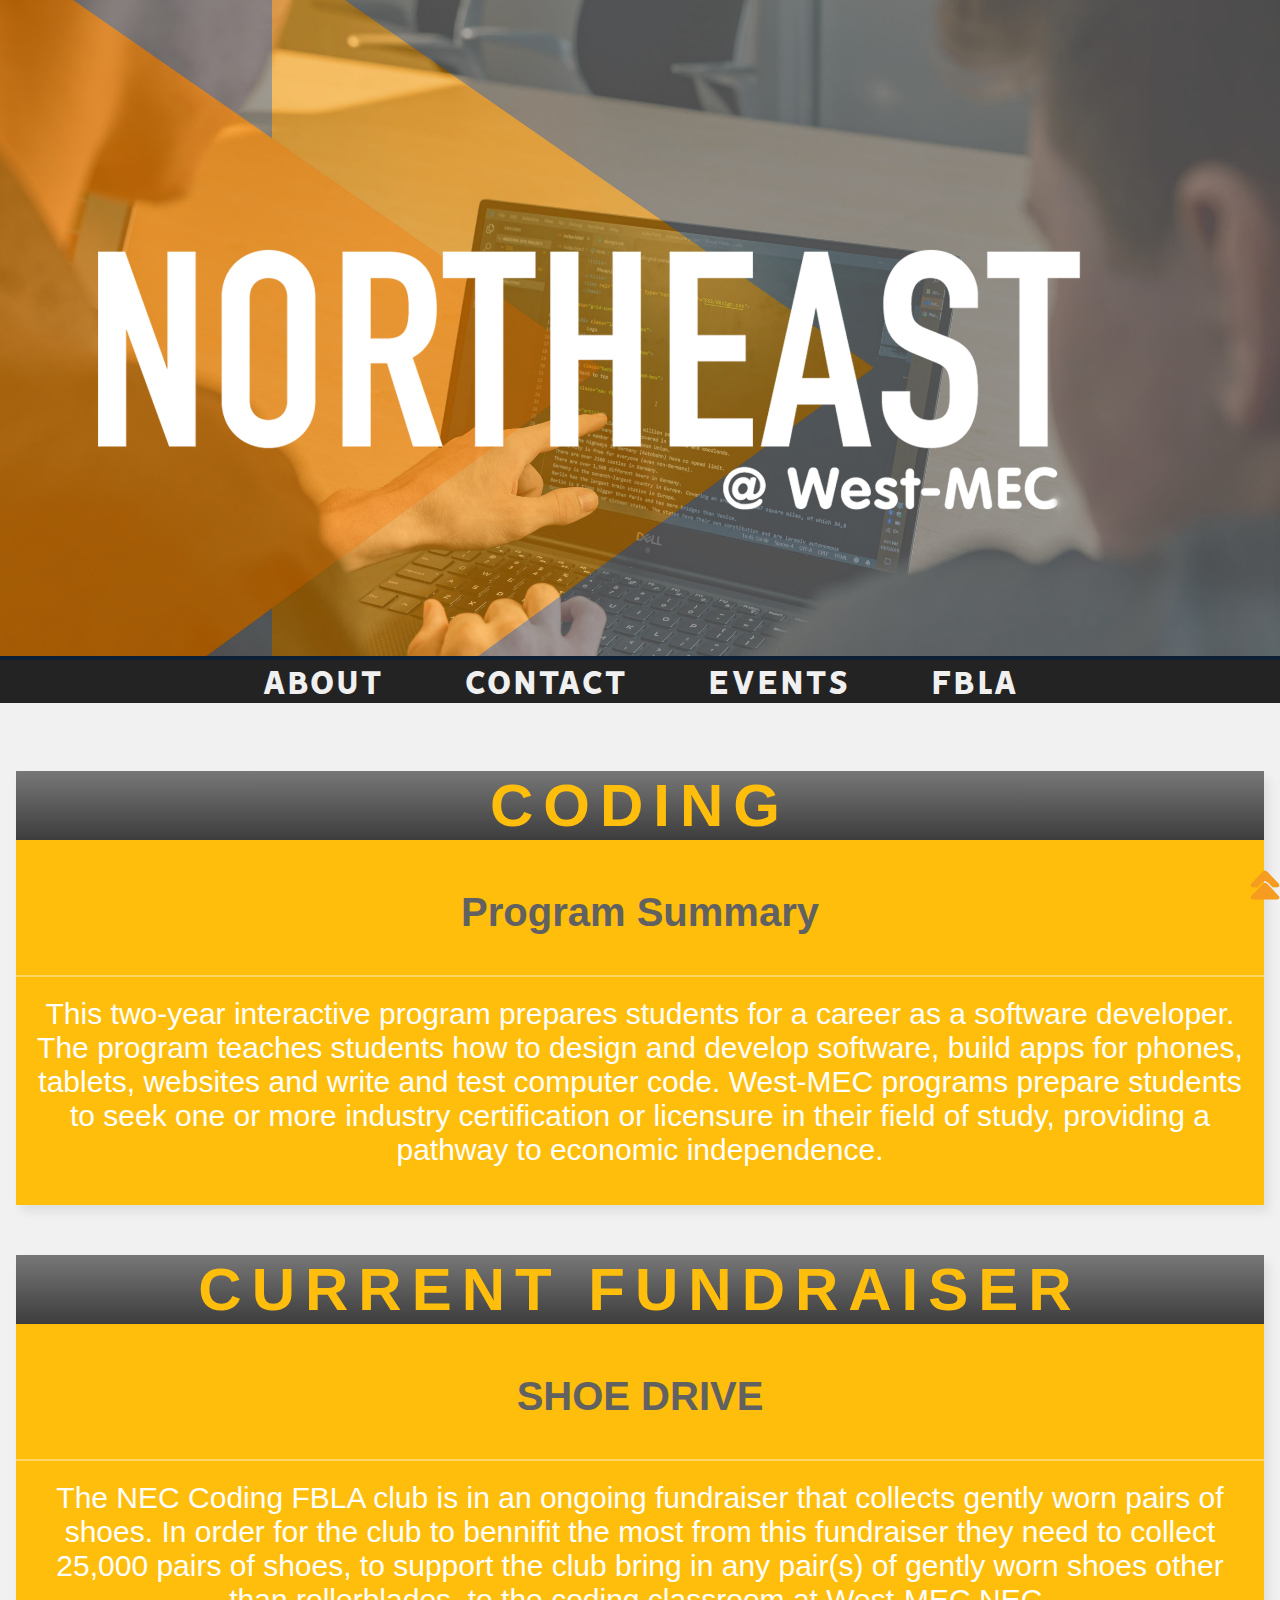
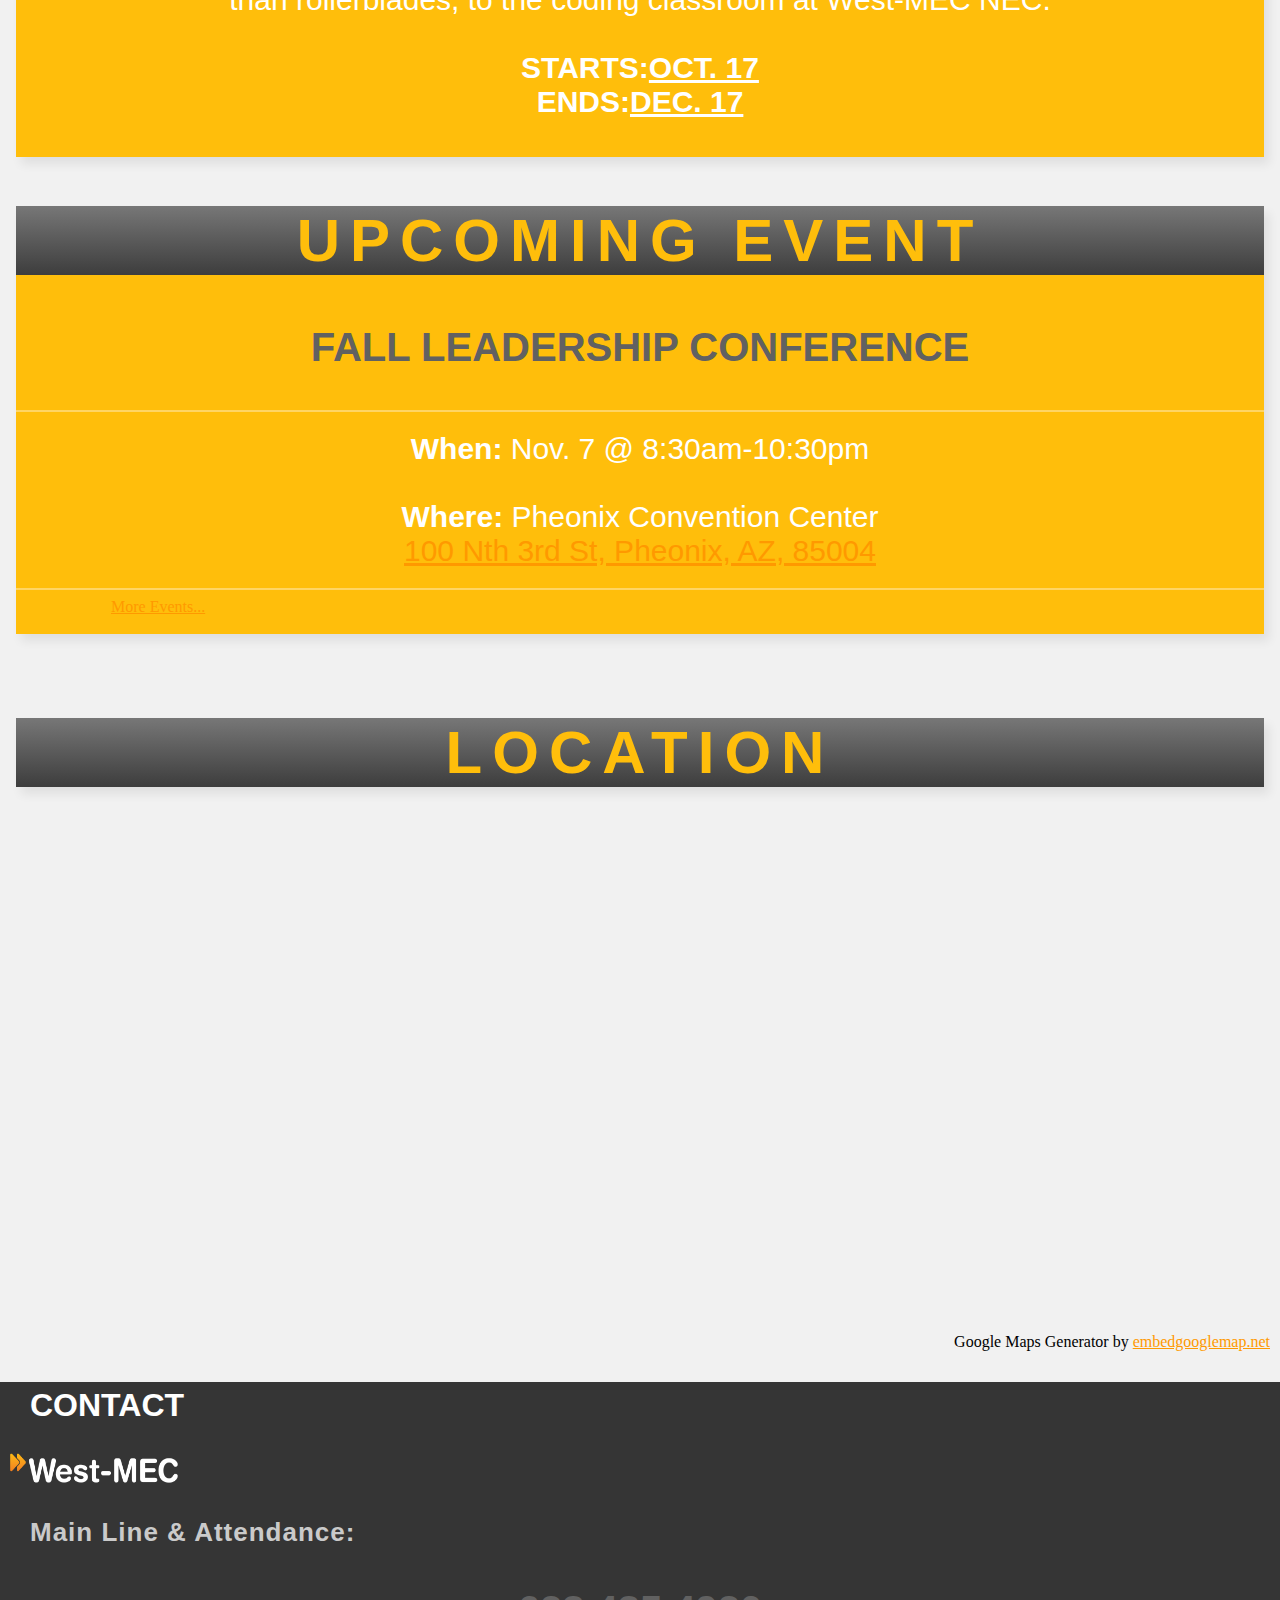
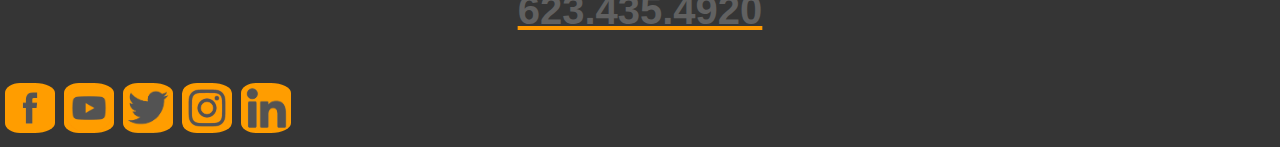
<file: index.html>
<!DOCTYPE html>
    <html>
        <head>
            <title>West-MEC NEC CODING</title>
            <link rel="stylesheet" type="text/css" href="CSS/index_layout.css">
            <link rel="icon" href="ICON.png" type="images/x-icon" sizes="32x32">
        </head>
    <body class="grid-container">
        
        
        <div class="box hero">
            <img src="IMGS/HERO IMG.jpg">
        </div>

        <nav class="box nav">
            <a href="index.html" class="">ABOUT</a>
            <a href="CONTACT.html" class="">CONTACT</a>
            <a href="EVENTS.html" class="">EVENTS</a>
            <a href="FBLA.html" class="">FBLA</a>
        </nav>

        
        <br>
        <div class="scrollcoverbox"></div>
        <div class="scroll2top">
            <a href="#"><img src="IMGS/Arrow.png" class="scrollicon"></a>
        </div>
        <div class="main">
                        <h2>CODING</h2>
                        <h3>Program Summary</h3>
                        <hr class="n3">
                        <p>This two-year interactive program prepares students for a career as a software developer. The program teaches students how to design and develop software, build apps for phones, tablets, websites and write and test computer code.

                                West-MEC programs prepare students to seek one or more industry certification or licensure in their field of study, providing a pathway to economic independence.</p><br>
                        </p>
                </div>
                <div class="main">
                                <h2>CURRENT FUNDRAISER</h2>
                                <h3>SHOE DRIVE</h3>
                                <hr class="n3">
                                <p>The NEC Coding FBLA club is in an ongoing fundraiser that collects gently worn pairs of shoes. In order for the club to bennifit the most from this fundraiser they need to collect 25,000 pairs of shoes, to support the club bring in any pair(s) of gently worn shoes other than rollerblades, to the coding classroom at West-MEC NEC.
                                    <br>
                                    <br>
                                    <strong>STARTS:<u>OCT. 17</u>
                                    <br>
                                    ENDS:<u>DEC. 17</u>
                                    </strong>
                                </p>
                                <br>
                        </div>
                
                <div class="main">
                                <h2>UPCOMING EVENT</h2>
                                <h3>FALL LEADERSHIP CONFERENCE</h3>
                                <hr class="n3">
                                <p><strong>When:</strong> Nov. 7 @ 8:30am-10:30pm
                                    <br>
                                    <br>
                                <strong>Where:</strong> Pheonix Convention Center<br><a href="https://www.google.com/maps/place/100+N+3rd+St,+Phoenix,+AZ+85004/data=!4m2!3m1!1s0x872b121f448a140b:0xa0cb1d6efbfe9790?sa=X&ved=2ahUKEwiQ6pOLtMLlAhXGpZ4KHYHaAusQ8gEwAHoECAoQAQ">100 Nth 3rd St, Pheonix, AZ, 85004</a>
                                </p>
                                <hr class="n3">
                                <a href="EVENTS.html" class="cen">More Events...</a>
                                <br>
                                <br>   
                </div>
                <br>
                <div class="main"><h2>LOCATION</h2></div>
         </div>
         <div class="mapouter"><div class="gmap_canvas"><iframe width="725" height="500" id="gmap_canvas" src="https://maps.google.com/maps?q=North%20East%201617%20W.%20Williams%20Drive%20Phoenix%2C%20AZ%2085027n%20francisco&t=&z=13&ie=UTF8&iwloc=&output=embed" frameborder="0" scrolling="no" marginheight="0" marginwidth="0"></iframe>Google Maps Generator by <a href="https://www.embedgooglemap.net">embedgooglemap.net</a></div><style>.mapouter{position:relative;display:flexbox;text-align:right;padding:10px 0px 10px 0px; margin:10px; flex: 1px 2px 307px;}.gmap_canvas {overflow:hidden;background:none!important; flex: 1px 2px 307px}</style></div>
        <footer class="box footer">
            <h1>CONTACT</h1>
            <img src="IMGS/WMWO.png">
            <h2 class="footh2">Main Line & Attendance:</h2>
            <a href="tel:+1-623-435-4920"><h3>623.435.4920</h3></a>
                <a href="https://www.facebook.com/westmec/"><img src="IMGS/Facebook.png"></a>
                <a href="https://www.youtube.com/user/CareerDrivenED"><img src="IMGS/u.png"></a>
                <a href="https://twitter.com/WestMEC?ref_src=twsrc%5Egoogle%7Ctwcamp%5Eserp%7Ctwgr%5Eauthor"><img src="IMGS/TwitterIcon.png"></a>
                <a href="https://www.instagram.com/westmec/?hl=en"><img src="IMGS/Instagram.png"></a>
                <a href="https://www.linkedin.com/company/west-mec-western-maricopa-education-center"><img src="IMGS/in.png"></a>
        </footer>
    </body>
</html>
</file>
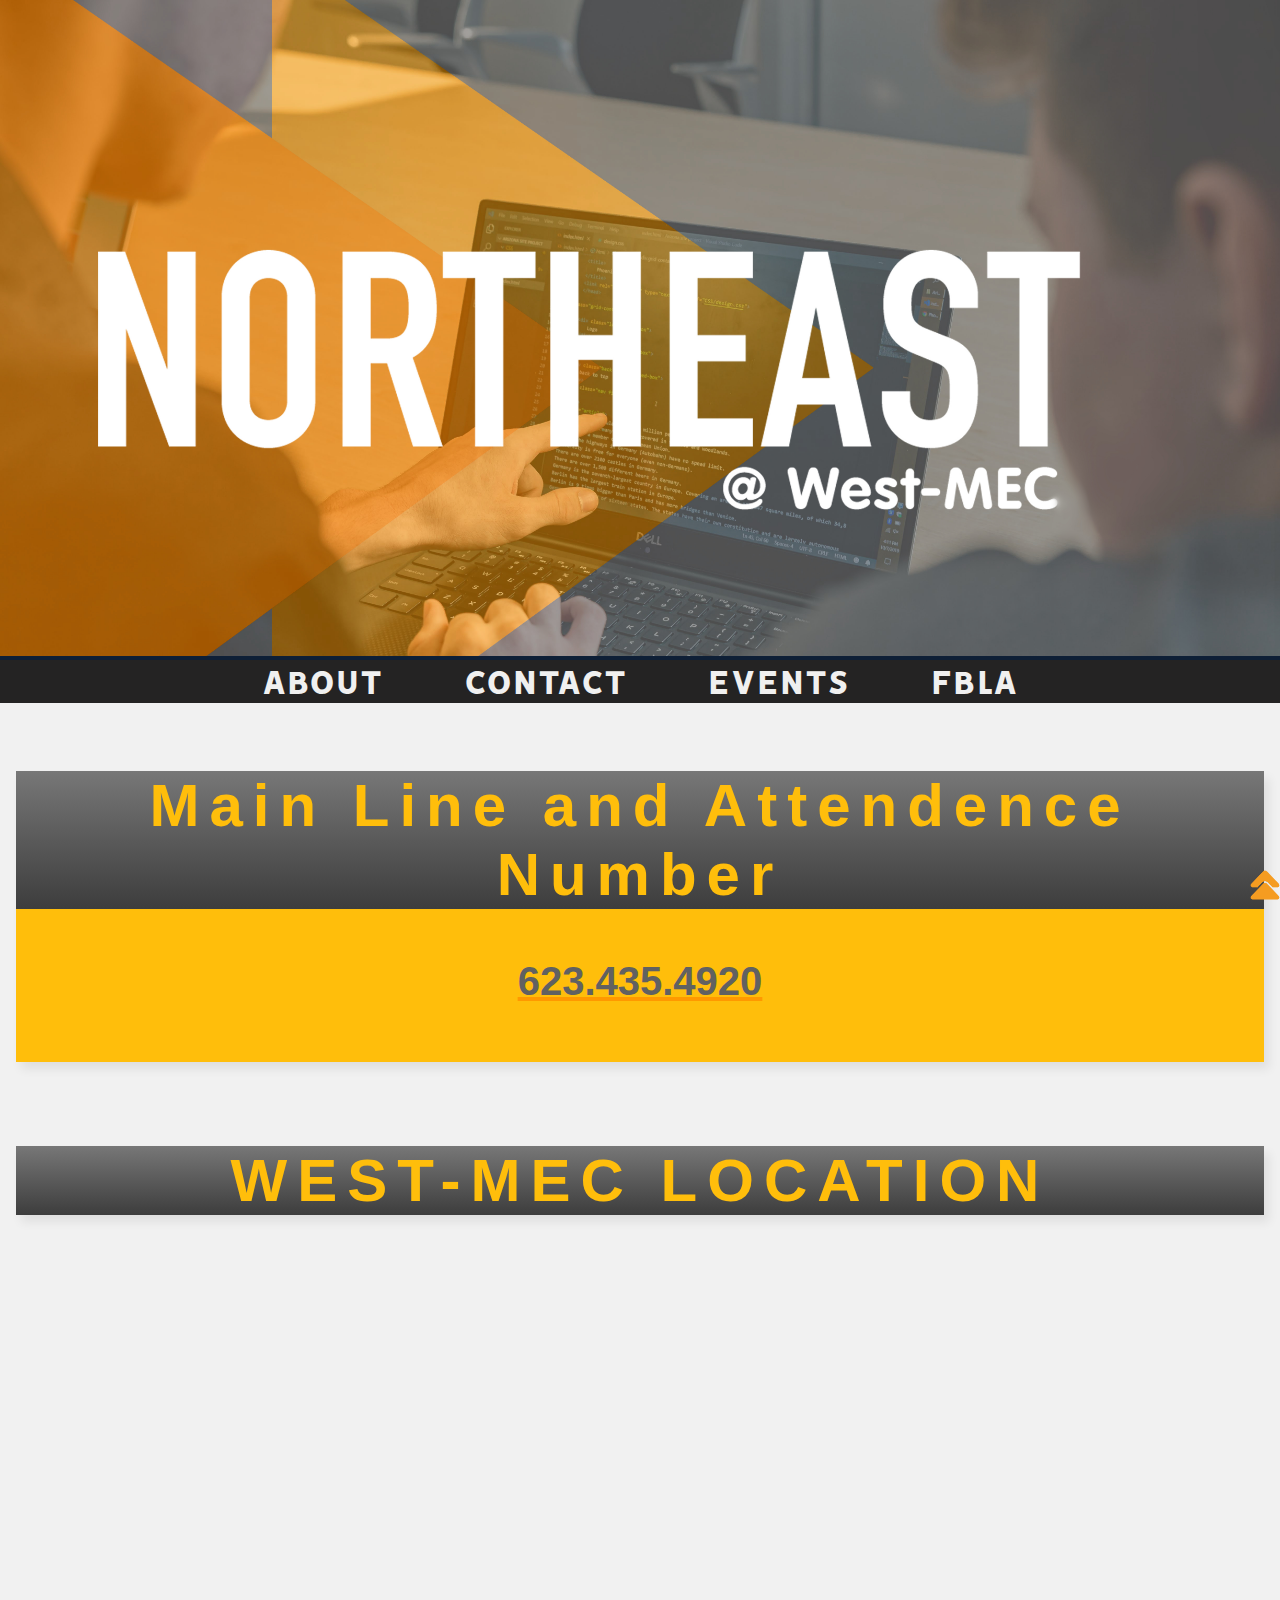
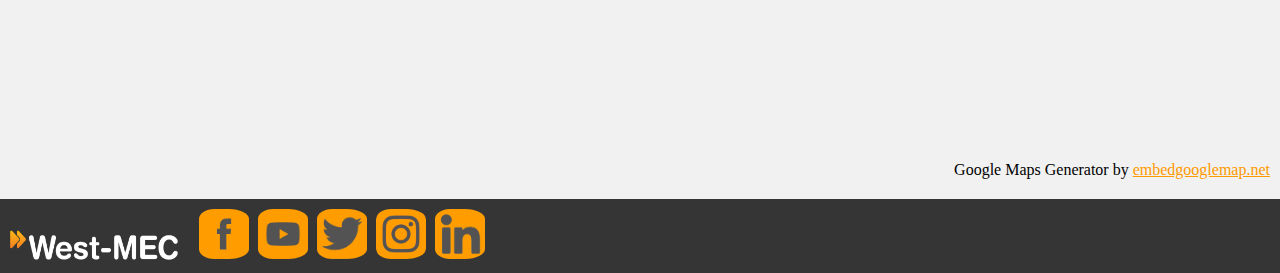
<file: CONTACT.html>
<!DOCTYPE html>
    <html>
        <head>
            <title>West-MEC NEC CODING</title>
            <link rel="stylesheet" type="text/css" href="CSS/index_layout.css">
            <link rel="icon" href="ICON.png" type="images/x-icon" sizes="32x32">
        </head>
    <body class="grid-container">
        
        
        <div class="box hero">
            <img src="IMGS/HERO IMG.jpg">
        </div>

        <nav class="box nav">
            <a href="index.html" class="">ABOUT</a>
            <a href="CONTACT.html" class="">CONTACT</a>
            <a href="EVENTS.html" class="">EVENTS</a>
            <a href="FBLA.html" class="">FBLA</a>
        </nav>

        
        <br>
        <div class="scrollcoverbox"></div>
        <div class="scroll2top">
            <a href="#"><img src="IMGS/Arrow.png" class="scrollicon"></a>
        </div>
        <div class="main">
                        <h2>Main Line and Attendence Number</h2>
                        <a href="tel:+1-623-435-4920"><h3>623.435.4920</h3></a>
                        <br>
                </div>
                <br>
                <div class="main"><h2>WEST-MEC LOCATION</h2></div>
         </div>
         <div class="mapouter"><div class="gmap_canvas"><iframe width="725" height="500" id="gmap_canvas" src="https://maps.google.com/maps?q=Western%20Maricopa%20Education%20Center%20%23402%205487%20N.%2099th%20Ave%2C%20Glendale%2C%20AZ%2085305%20623.738.0022&t=&z=13&ie=UTF8&iwloc=&output=embed" frameborder="0" scrolling="no" marginheight="0" marginwidth="0"></iframe>Google Maps Generator by <a href="https://www.embedgooglemap.net">embedgooglemap.net</a></div><style>.mapouter{position:relative;display:flexbox;text-align:right;padding:10px 0px 10px 0px; margin:10px; flex: 1px 2px 307px;}.gmap_canvas {overflow:hidden;background:none!important; flex: 1px 2px 307px}</style></div>
        <footer class="box footer">
            <img src="IMGS/WMWO.png">
                <a href="https://www.facebook.com/westmec/"><img src="IMGS/Facebook.png"></a>
                <a href="https://www.youtube.com/user/CareerDrivenED"><img src="IMGS/u.png"></a>
                <a href="https://twitter.com/WestMEC?ref_src=twsrc%5Egoogle%7Ctwcamp%5Eserp%7Ctwgr%5Eauthor"><img src="IMGS/TwitterIcon.png"></a>
                <a href="https://www.instagram.com/westmec/?hl=en"><img src="IMGS/Instagram.png"></a>
                <a href="https://www.linkedin.com/company/west-mec-western-maricopa-education-center"><img src="IMGS/in.png"></a>
        </footer>
    </body>
</html>
</file>
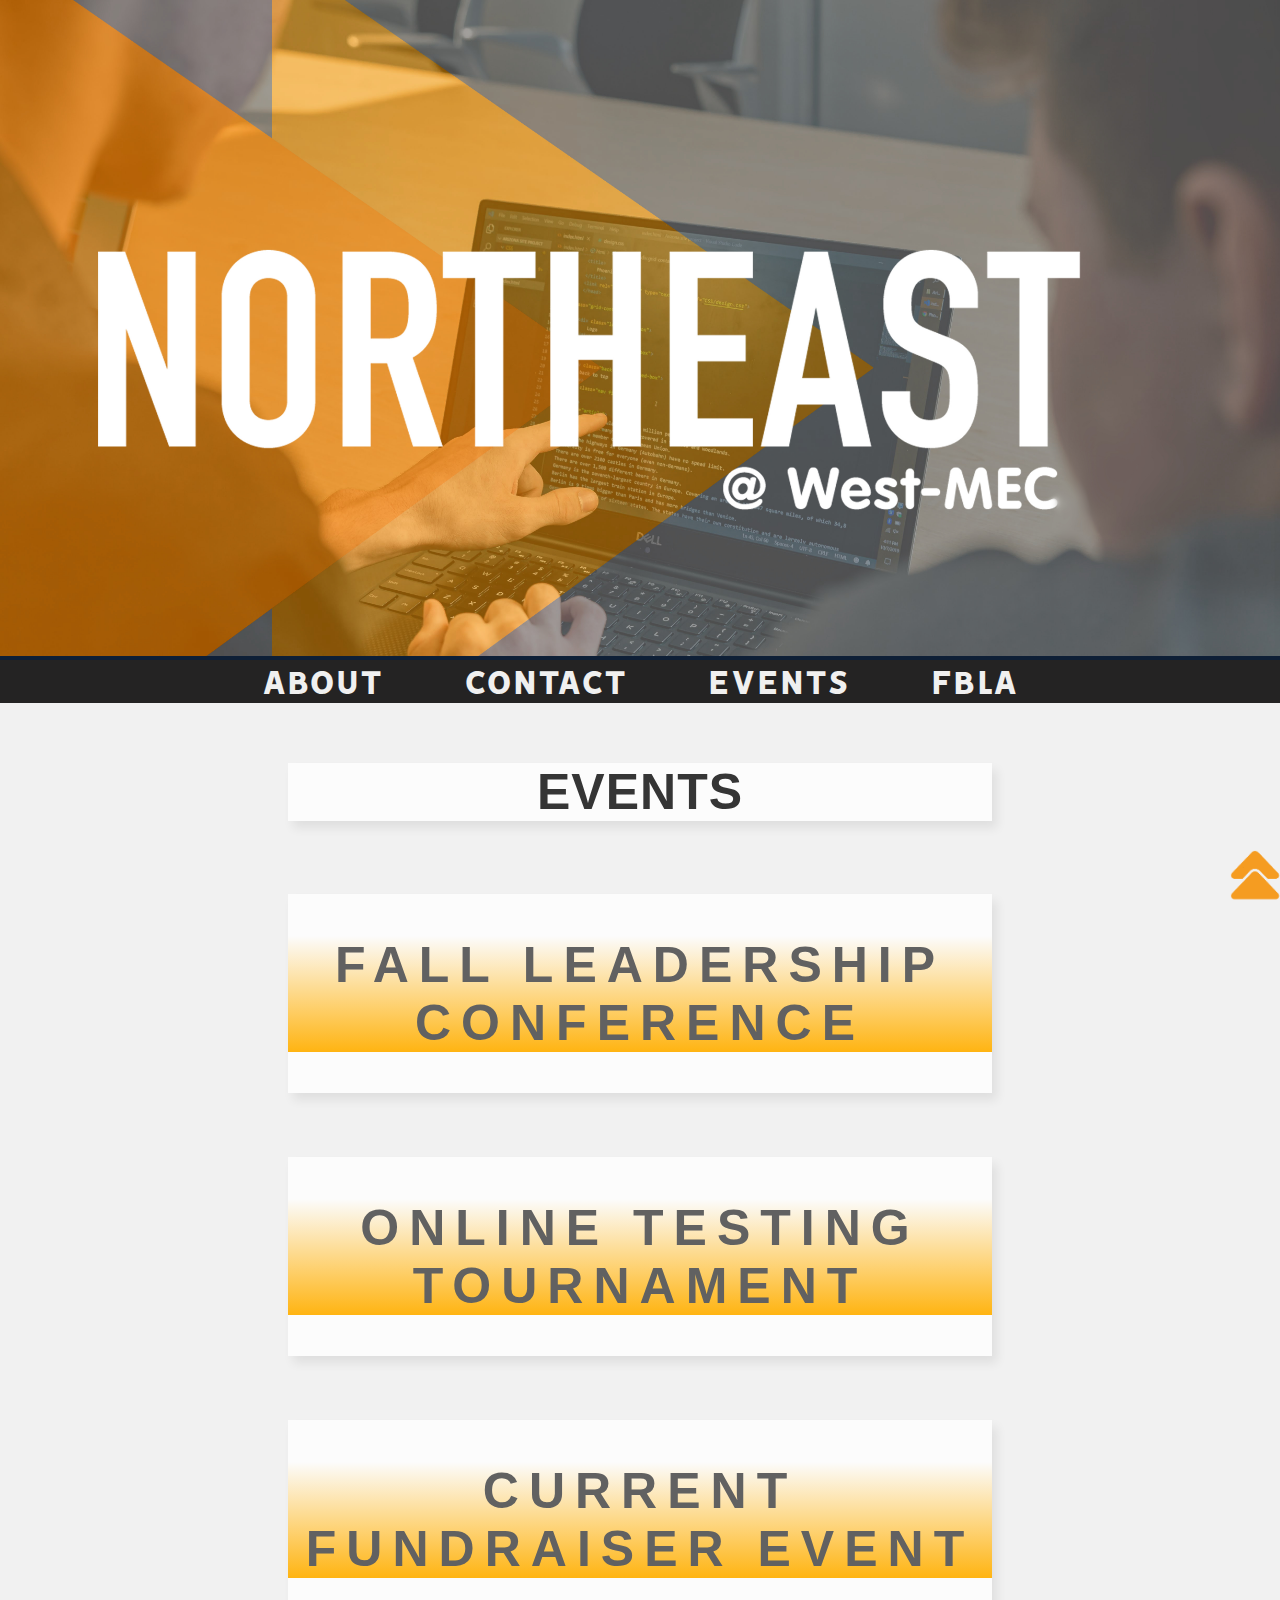
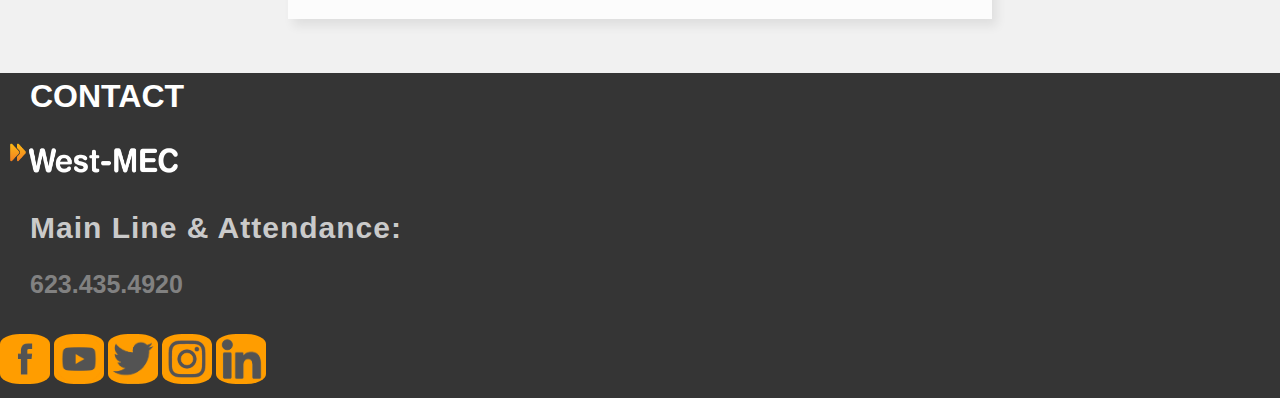
<file: EVENTS.html>
<!DOCTYPE html>
    <html>
        <head>
            <title>West-MEC NEC CODING EVENTS</title>
            <link rel="stylesheet" type="text/css" href="CSS/Events.css">
            <link rel="icon" href="ICON.png" type="images/x-icon" sizes="32x32">
        </head>
    <body class="grid-container">
        
        
        <div class="box hero">
            <img src="IMGS/HERO IMG.jpg">
        </div>

        <nav class="box nav">
            <a href="index.html" class="">ABOUT</a>
            <a href="CONTACT.html" class="">CONTACT</a>
            <a href=EVENTS.html#"class="">EVENTS</a>
            <a href="FBLA.html" class="">FBLA</a>
        </nav>

        
        <br>
        <div class="scrollcoverbox"></div>
        <div class="scroll2top">
            <a href="#"><img src="IMGS/Arrow.png" class="scrollicon"></a>
        </div>
        <div class="main">
            <h2>EVENTS</h2>
        </div>
        <div class="main" id="drdown">
                <h2>FALL LEADERSHIP CONFERENCE</h2>
                <div id="drdowntext">
                <p><strong>When:</strong> Nov. 7 @ 8:30am-10:30pm
                    <br>
                    <br>
                <strong>Where:</strong> Pheonix Convention Center<br><a href="https://www.google.com/maps/place/100+N+3rd+St,+Phoenix,+AZ+85004/data=!4m2!3m1!1s0x872b121f448a140b:0xa0cb1d6efbfe9790?sa=X&ved=2ahUKEwiQ6pOLtMLlAhXGpZ4KHYHaAusQ8gEwAHoECAoQAQ">100 Nth 3rd St, Pheonix, AZ, 85004</a>
                </p>
                <br>
                <br>   
</div>
</div>
<br>
        <div class="main" id="drdown">
                        <h2>ONLINE TESTING TOURNAMENT</h2>
                        <div id="drdowntext"><hr><p><strong>When:</strong>Oct.? from 00:00-00:00
                            <br>
                            <br>
                        <strong>Where:</strong> West-MEC North East Campus; Coding Classroom<br><a href="https://www.google.com/maps/place/1617+W+Williams+Dr,+Phoenix,+AZ+85027/data=!4m2!3m1!1s0x872b6f81f64313cb:0xcbaf345f3455a06e?sa=X&ved=0ahUKEwiOvfSjrszZAhUjnq0KHTlOCqkQ8gEIKDAA">100 Nth 3rd St, Pheonix, AZ, 85004</a>
                            </p>
                            <br>
                            </div>
                    </div>
                <div class="main" id="drdown">
                                <h2>CURRENT FUNDRAISER EVENT</h2>
                                <div id="drdowntext">
                                <h3>SHOE DRIVE</h3>
                                <hr>
                                <p>The NEC Coding FBLA club is in an ongoing fundraiser that collects gently worn pairs of shoes. In order for the club to bennifit the most from this fundraiser they need to collect 25,000 pairs of shoes, to support the club bring in any pair(s) of gently worn shoes other than rollerblades, to the coding classroom at West-MEC NEC.
                                    <br>
                                    <br>
                                    <strong>STARTS:<u>OCT. 17</u>
                                    <br>
                                    ENDS:<u>DEC. 17</u>
                                    </strong>
                                </p>
                                <br>
                                </div>
                        </div>
                        <footer class="box footer">
            <h1>CONTACT</h1>
            <img src="IMGS/WMWO.png">
            <h2 class="footh2">Main Line & Attendance:</h2>
            <h3 class="footh3">623.435.4920</h3>
                <a href="https://www.facebook.com/westmec/"><img src="IMGS/Facebook.png"></a>
                <a href="https://www.youtube.com/user/CareerDrivenED"><img src="IMGS/u.png"></a>
                <a href="https://twitter.com/WestMEC?ref_src=twsrc%5Egoogle%7Ctwcamp%5Eserp%7Ctwgr%5Eauthor"><img src="IMGS/TwitterIcon.png"></a>
                <a href="https://www.instagram.com/westmec/?hl=en"><img src="IMGS/Instagram.png"></a>
                <a href="https://www.linkedin.com/company/west-mec-western-maricopa-education-center"><img src="IMGS/in.png"></a>
        </footer>
    </body>
</html>
</file>
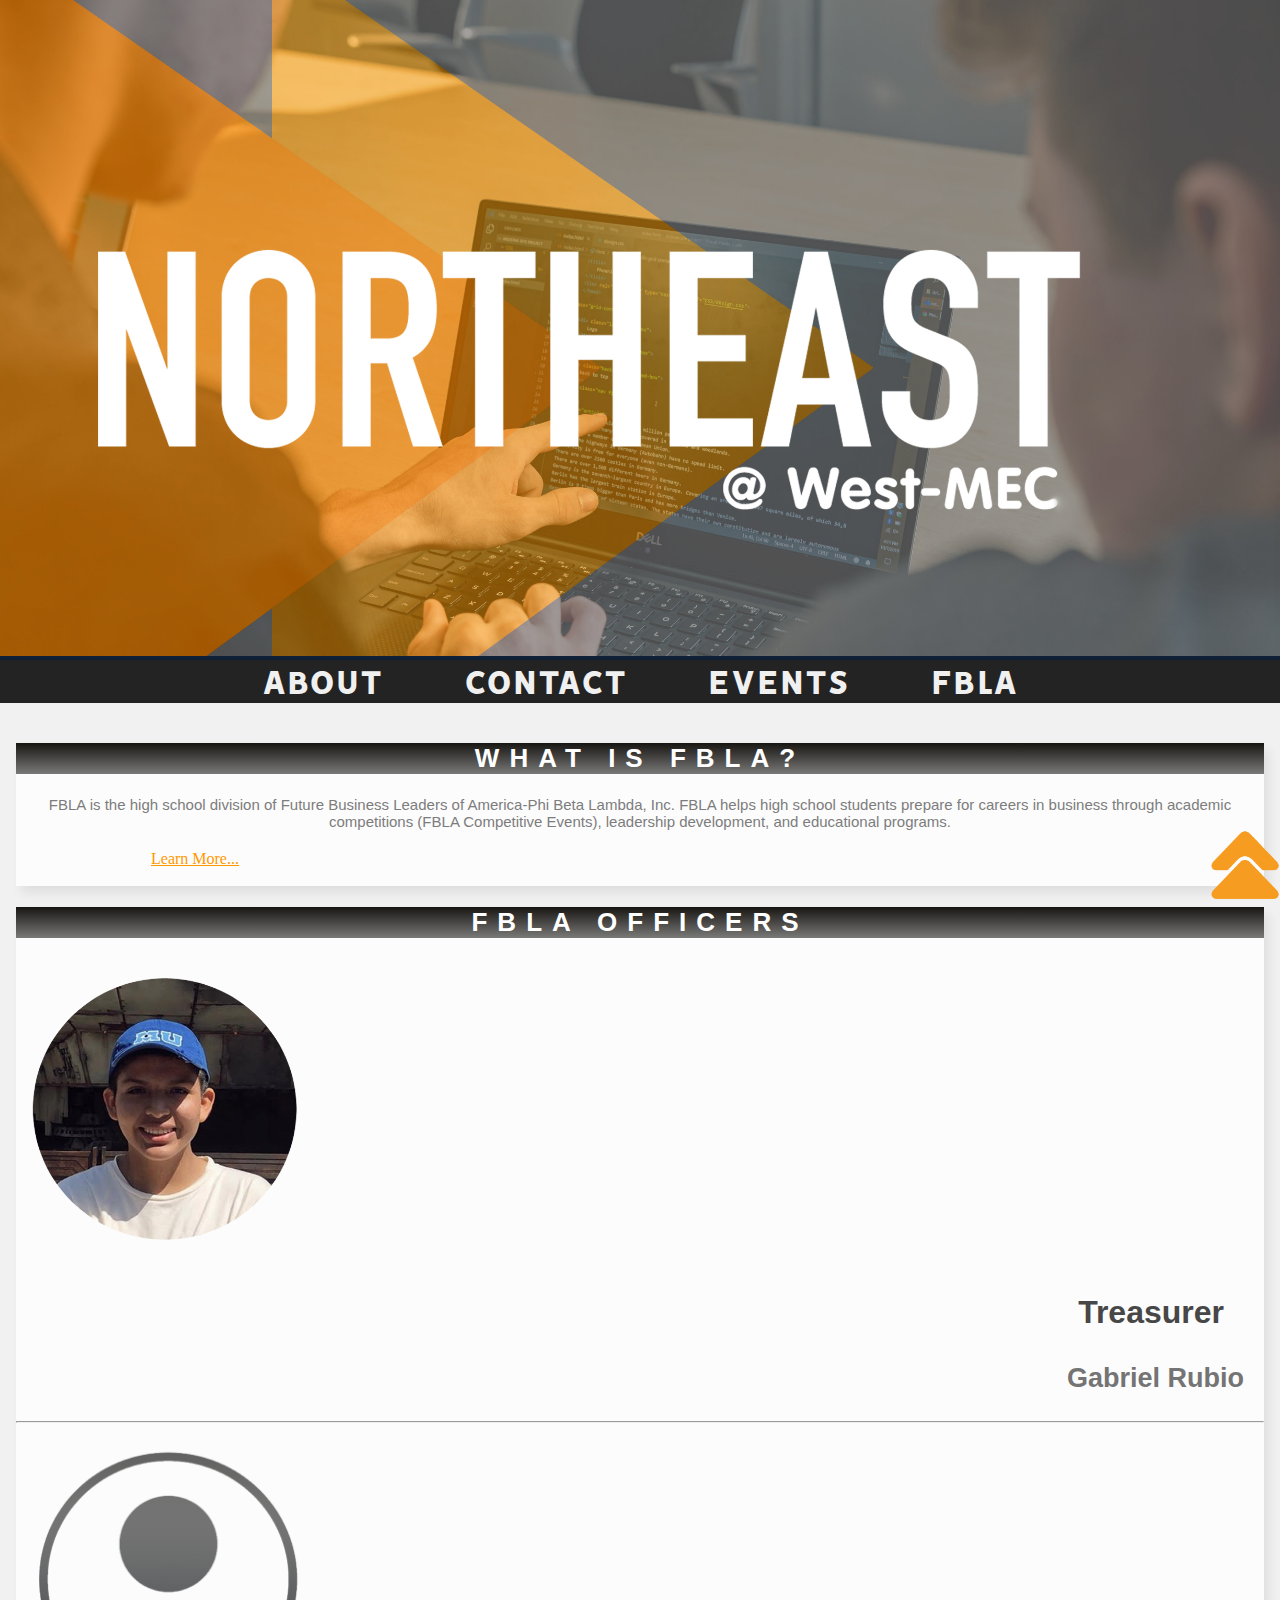
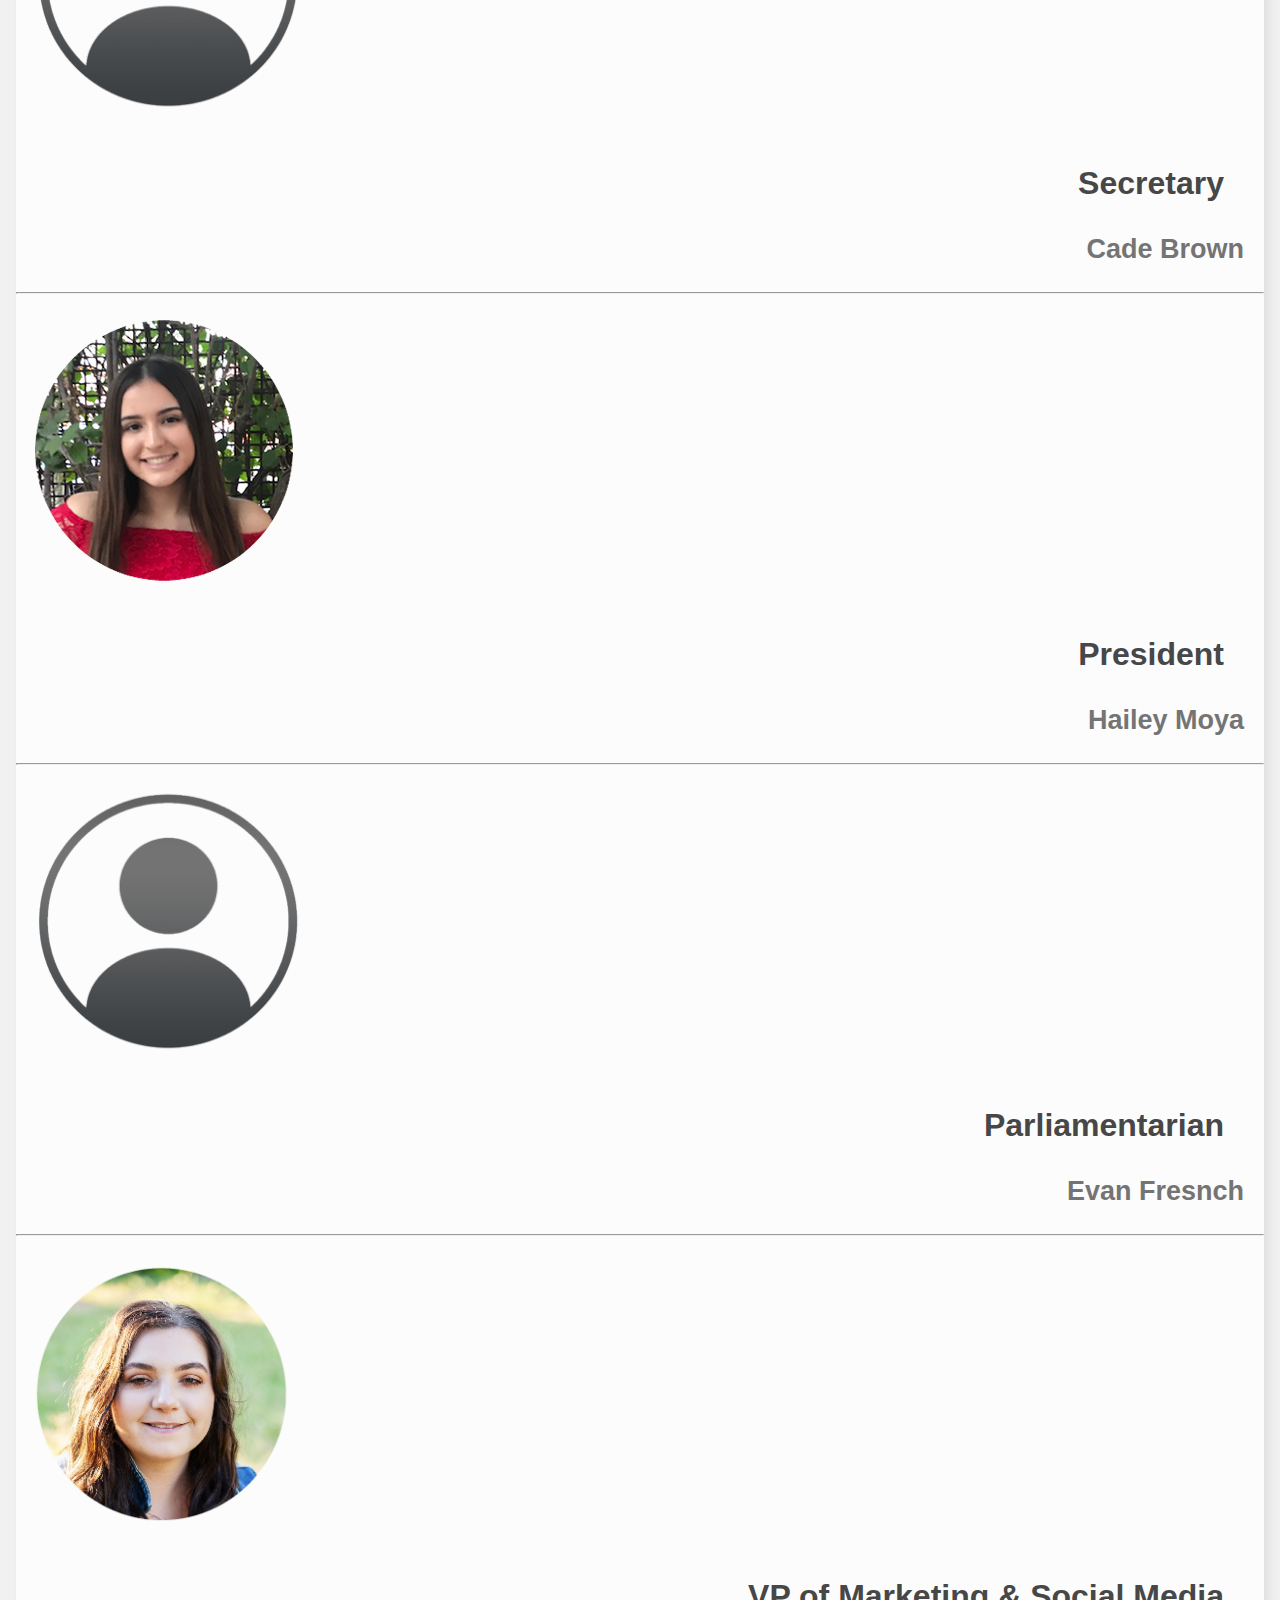
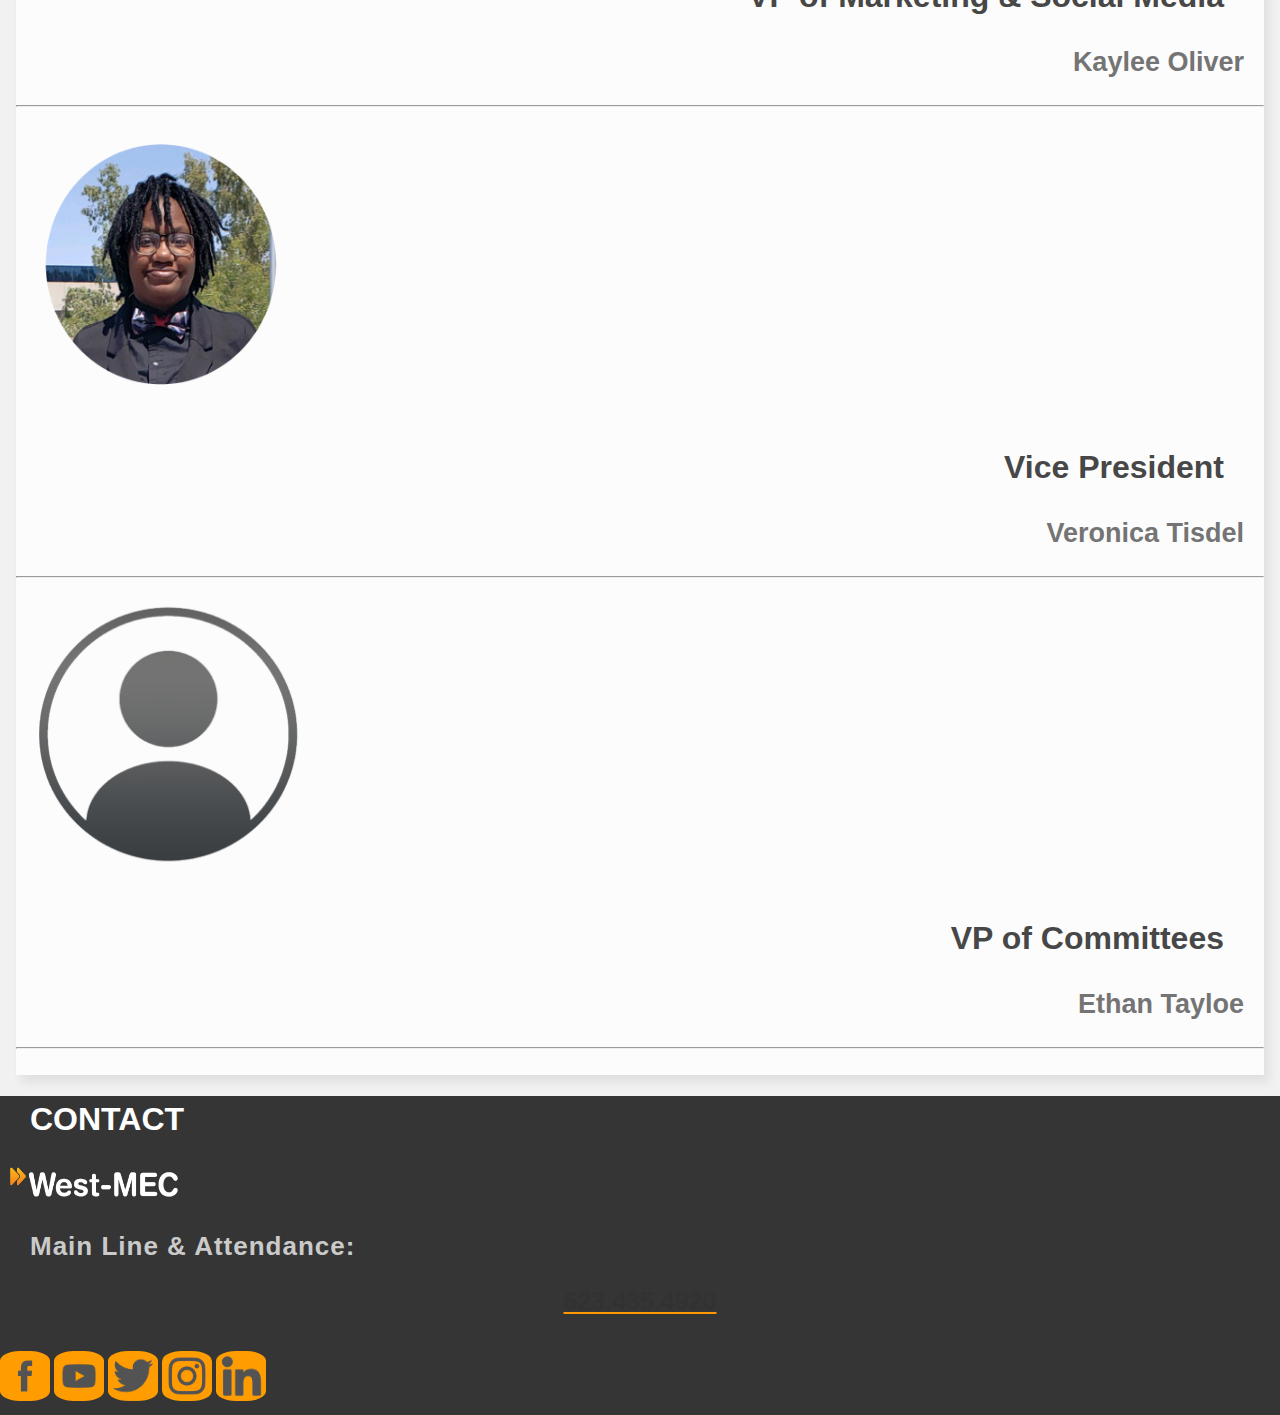
<file: FBLA.html>
<!DOCTYPE html>
    <html>
        <head>
            <title>West-MEC NEC CODING</title>
            <link rel="stylesheet" type="text/css" href="CSS/pages_layout.css">
            <link rel="icon" href="ICON.png" type="images/x-icon" sizes="32x32">
        </head>
    <body class="grid-container">
        
        
        <div class="box hero">
            <img src="IMGS/HERO IMG.jpg">
        </div>

        <nav class="box nav">
            <a href="index.html" class="">ABOUT</a>
            <a href="CONTACT.html" class="">CONTACT</a>
            <a href=EVENTS.html#"class="">EVENTS</a>
            <a href="FBLA.html" class="">FBLA</a>
        </nav>

        
        <br>
        <div class="scrollcoverbox"></div>
        <div class="scroll2top">
            <a href="#"><img src="IMGS/Arrow.png" class="scrollicon"></a>
        </div>
                <div class="main">
                        <h2>WHAT IS FBLA?</h2>
                        <p>FBLA is the high school division of Future Business Leaders of America-Phi Beta Lambda, Inc. FBLA helps high school students prepare for careers in business through academic competitions (FBLA Competitive Events), leadership development, and educational programs.</p>
                        <a href="https://www.fbla-pbl.org/fbla/" class="cen">Learn More...</a>
                        <br>
                        <br>
                </div>
                <div class="main">
                        <h2>FBLA OFFICERS</h2>
                        <img src="IMGS/Gabriel.png" class="proo">
                       <h3 class="h3prob">Treasurer</h3><h3 class="h3prow">Gabriel Rubio</h3>
                        <hr>
                        <img src="IMGS/none.png" class="proo">
                        <h3 class="h3prob">Secretary</h3><h3 class="h3prow">Cade Brown</h3>
                        <hr>
                        <img src="IMGS/Hailey.png" class="proo">
                        <h3 class="h3prob">President</h3><h3 class="h3prow">Hailey Moya</h3>
                        <hr>
                        <img src="IMGS/none.png" class="proo">
                        <h3 class="h3prob">Parliamentarian</h3><h3 class="h3prow">Evan Fresnch</h3>
                        <hr>
                        <img src="IMGS/Kaylee.png" class="proo">
                        <h3 class="h3prob">VP of Marketing & Social Media</h3><h3 class="h3prow">Kaylee Oliver</h3>
                        <hr>
                        <img src="IMGS/Veronica.png" class="proo">
                        <h3 class="h3prob">Vice President</h3><h3 class="h3prow">Veronica Tisdel</h3>
                        <hr>
                        <img src="IMGS/none.png" class="proo">
                        <h3 class="h3prob">VP of Committees</h3><h3 class="h3prow">Ethan Tayloe</h3>
                        <hr>
                        <br>
                </div>
                <footer class="box footer">
            <h1>CONTACT</h1>
            <img src="IMGS/WMWO.png">
            <h2 class="footh2">Main Line & Attendance:</h2>
            <a href="tel:+1-623-435-4920"><h3>623.435.4920</h3></a>
                <a href="https://www.facebook.com/westmec/"><img src="IMGS/Facebook.png"></a>
                <a href="https://www.youtube.com/user/CareerDrivenED"><img src="IMGS/u.png"></a>
                <a href="https://twitter.com/WestMEC?ref_src=twsrc%5Egoogle%7Ctwcamp%5Eserp%7Ctwgr%5Eauthor"><img src="IMGS/TwitterIcon.png"></a>
                <a href="https://www.instagram.com/westmec/?hl=en"><img src="IMGS/Instagram.png"></a>
                <a href="https://www.linkedin.com/company/west-mec-western-maricopa-education-center"><img src="IMGS/in.png"></a>
        </footer>
    </body>
</html>
</file>
<file: CSS/index_layout.css>
/*MOBILE*/@media only screen and (min-width:307px) and (max-width:600px)
    {
        @import  url('https://fonts.googleapis.com/css?family=Open+Sans&display=swap');

        @font-face {
            font-family: 'Vision-Heavy';
            src: url('FONTS/Vision-Heavy.otf');
        }

        .grid-container
        {
        grid-template-columns: 4fr;
        grid-template-rows: 1fr;
        grid-gap: 0;
        display: flexbox;
        overflow-wrap: normal;
        height: 267px;
        
        }
        .box
        {
        display: flexbox;
        text-decoration:none;
        
        }
        
        /* Grid Rows and Columns */
        .header
        {
            grid-column-start: 1;
            grid-column-end: 2;
            grid-row-start: 1;
            grid-row-end: 2;
            z-index: 5;
            background-color:rgb(254, 254, 255);
            width: 100%;
            height: 100%;
            color:#f2f2f2;
            top:10px;
            display:flexbox;
        }

        a {
            text-decoration-color:rgb(255, 153, 0);
            color:rgb(255, 153, 0);
        }

        h2 {
            font-size:26px;
            font-family:'Open Sans', sans-serif;
            text-align:center;
            letter-spacing:1px;
            color:rgb(61, 61, 61);
            flex: 1 1 307;
        }

        .cen {
            text-align:center;
            padding:95px;
        }

        .footh2 {
            font-size:26px;
            font-family:'Open Sans', sans-serif;
            text-align:left;
            padding-left:30px;
            letter-spacing:1px;
            color:rgb(202, 202, 202);
            flex: 1 1 307;
        }

        .footh3 {
            font-size:20px;
            font-family:'Open Sans', sans-serif;
            text-align:left;
            padding-left:30px;
            color:rgb(129, 129, 129);
            flex: 1 1 307;
        }
        
        .nav
        {
        grid-column-start: 1;
        grid-column-end: 2;
        grid-row-start: 5;
        grid-row-end: 6;
        background-color:rgb(36, 35, 35);
        width: auto;
        height: auto;
        text-decoration:none;
        font-size:2.3rem;
        text-align:center;
        display:flexbox;
        
         }

         nav.nav > a {
             flex:1;
             flex-basis:100%;
         }

         h1 {
             font-family:'Open Sans', sans-serif;
             padding:5px 0px 0px 30px;
             flex: 1 1 307;
         }

         .footer img {
             width:190px;
             height:46px;
         }
        
        .hero
        {
        grid-column-start: 1;
        grid-column-end:2;
        grid-row-start: 4;
        grid-row-end: 5;
        background-color:rgb(14, 31, 54);
        
        }

        .hero > img {
            object-fit:cover;
            width:100%;
            height:100%;
        }

        .scroll2top {
            position:absolute;
            padding:.4.5rem;
            text-decoration:none;
            left:50rem;
            bottom:10px;
            display:flexbox;
            
        }
        /*MAKES IT LOOK LIKE I USED SOME FANCY PSEUDO CLASS TO MAKE THE ICON FOR THE ANCHOR TO THE TOP APPEAR :)*/
        

        div.scroll2top:hover > a > img {
            position:fixed;
            display:flexbox;
            text-decoration:none;
            right:0px;
            transition:.5s ease;
            bottom:11px;
            width:32px;
            height:32px;
            scroll-behavior:smooth;
        }

        div.scroll2top > a > img{
            width:30px;
            height:30px;
            z-index:10;
            bottom:0px;
            right:0px;
            position:fixed;
            scroll-behavior:smooth;
        }

        .main{
            grid-column-start: 1;
            grid-column-end:2;
            grid-row-start: 7;
            grid-row-end: 8;
            background-color:#ffffffbd;
            display:flexbox;
            margin:1rem;
            color:#353535;
            box-shadow: 5px 7px 10px rgba(0, 0, 0, 0.075);
            
            }
        .footer
        {
        grid-column-start: 1;
        grid-column-end: 2;
        grid-row-start: 8;
        grid-row-end: 11;
        background-color: #353535;
        color:#ffffff;
        display:flexbox;
        }

        .footer > a > img {
            padding:10px 0px 10px 0px;
            width:50px;
            height:50px;
            border-radius:20px;
        }

        
        
        /* Body Styles */
        html
        {
        background-color:rgba(68, 68, 68, 0.075);
        scroll-behavior:smooth;
        }
        body
        {
        height: 100vh;
        position: relative;
        margin: 0 auto 0 auto;
        }
        body::after
        {
        display: flexbox;
        content: "";
        clear: both;
        }
        
        .container {
        width:517.5px;
        height:267px;
        display:flexbox;
        padding:0px 0px 0px 5px;
        }

        .nav > a:hover {
            background-color:#f7941d;
            text-shadow:1.5px 0px 1px rgba(255, 255, 255, 0.952);
            color:#4d2c03;
            display:flexbox;
            padding:0px 36px 0px 36px;
        }

        .nav > a {
            text-decoration:none;
            border-radius: 0px 20px 0px 20px;
            color:#f0f0f0;
            font-family:'Vision-Heavy';
            font-style:bold;
            letter-spacing:1px;
            display:flexbox;
            padding:0px 36px 0px 36px;
        }

        h3 {
            font-size:25px;
            font-family:'Open Sans', sans-serif;
            text-align:center;
            color:rgb(97, 97, 97);
            flex: 1 1 307;
        }

        p {
            font-size:15px;
            font-family:'Open Sans', sans-serif;
            text-align:center;
            color:rgb(124, 124, 124);
            flex: 1 1 307;
            margin:20px;
        }

        div.main > h2 {
            letter-spacing:10px;
            background:linear-gradient(rgb(255, 157, 0), rgb(255, 145, 0));
            color:rgb(255, 255, 255);

        } 
    }

















/*TABLET*/@media only screen and (min-width:601px) and (max-width:1024px)
    {
        @import  url('https://fonts.googleapis.com/css?family=Open+Sans&display=swap');

        @font-face {
            font-family: 'Vision-Heavy';
            src: url('FONTS/Vision-Heavy.otf');
        }

        .grid-container
        {
        grid-template-columns: 4fr;
        grid-template-rows: 1fr;
        grid-gap: 0;
        display: flexbox;
        overflow-wrap: normal;
        height: 1024px;
        width:auto;
        
        }
        .box
        {
        display: flexbox;
        text-decoration:none;
        
        }
        
        /* Grid Rows and Columns */
        .header
        {
            grid-column-start: 1;
            grid-column-end: 2;
            grid-row-start: 1;
            grid-row-end: 2;
            z-index: 5;
            background-color:rgb(254, 254, 255);
            width: 100%;
            height: 100%;
            color:#f2f2f2;
            top:10px;
            display:flexbox;
        }

        a {
            text-decoration-color:rgb(255, 153, 0);
            color:rgb(255, 153, 0);
        }

        h2 {
            font-size:26px;
            font-family:'Open Sans', sans-serif;
            text-align:center;
            letter-spacing:1px;
            color:rgb(61, 61, 61);
            flex: 1 1 307;
        }

        .cen {
            text-align:center;
            padding:95px;
        }

        .footh2 {
            font-size:26px;
            font-family:'Open Sans', sans-serif;
            text-align:left;
            padding-left:30px;
            letter-spacing:1px;
            color:rgb(202, 202, 202);
            flex: 1 1 307;
        }

        .footh3 {
            font-size:20px;
            font-family:'Open Sans', sans-serif;
            text-align:left;
            padding-left:30px;
            color:rgb(129, 129, 129);
            flex: 1 1 307;
        }
        
        .nav
        {
        grid-column-start: 1;
        grid-column-end: 2;
        grid-row-start: 5;
        grid-row-end: 6;
        background-color:rgb(36, 35, 35);
        width: auto;
        height: auto;
        text-decoration:none;
        font-size:2.3rem;
        text-align:center;
        display:flexbox;
        
         }

         nav.nav > a {
             flex:1;
             flex-basis:100%;
         }

         h1 {
             font-family:'Open Sans', sans-serif;
             padding:5px 0px 0px 30px;
             flex: 1 1 307;
         }

         .footer img {
             width:190px;
             height:46px;
         }
        
        .hero
        {
        grid-column-start: 1;
        grid-column-end:2;
        grid-row-start: 4;
        grid-row-end: 5;
        background-color:rgb(14, 31, 54);
        
        }

        .hero > img {
            object-fit:cover;
            width:100%;
            height:100%;
        }

        .scroll2top {
            position:absolute;
            padding:.4.5rem;
            text-decoration:none;
            left:50rem;
            bottom:10px;
            display:flexbox;
            
        }
        /*MAKES IT LOOK LIKE I USED SOME FANCY PSEUDO CLASS TO MAKE THE ICON FOR THE ANCHOR TO THE TOP APPEAR :)*/
        

        div.scroll2top:hover > a > img {
            position:fixed;
            display:flexbox;
            text-decoration:none;
            right:0px;
            transition:.5s ease;
            bottom:11px;
            width:32px;
            height:32px;
            scroll-behavior:smooth;
        }

        div.scroll2top > a > img{
            width:30px;
            height:30px;
            z-index:10;
            bottom:0px;
            right:0px;
            position:fixed;
            scroll-behavior:smooth;
        }

        .main{
            grid-column-start: 1;
            grid-column-end:2;
            grid-row-start: 7;
            grid-row-end: 8;
            background-color:rgb(255, 190, 11);
            display:flexbox;
            margin:1rem;
            color:#353535;
            box-shadow: 5px 7px 10px rgba(0, 0, 0, 0.075);
        }
            hr.n3 {
                border:1px solid rgba(255, 255, 255, 0.363);
            }
        .footer
        {
        grid-column-start: 1;
        grid-column-end: 2;
        grid-row-start: 8;
        grid-row-end: 11;
        background-color: #353535;
        color:#ffffff;
        display:flexbox;
        }

        .footer > a > img {
            padding:10px 0px 10px 5px;
            width:50px;
            height:50px;
            border-radius:20px;
        }

        
        
        /* Body Styles */
        html
        {
        background-color:rgba(68, 68, 68, 0.075);
        scroll-behavior:smooth;
        }
        body
        {
        height: 100vh;
        position: relative;
        margin: 0 auto 0 auto;
        }
        body::after
        {
        display: flexbox;
        content: "";
        clear: both;
        }
        
        .container {
        width:517.5px;
        height:267px;
        display:flexbox;
        padding:0px 0px 0px 5px;
        }

        .nav > a:hover {
            background-color:#f7941d;
            text-shadow:1.5px 0px 1px rgba(255, 255, 255, 0.952);
            color:#4d2c03;
            display:flexbox;
            padding:0px 36px 0px 36px;
        }

        .nav > a {
            text-decoration:none;
            border-radius: 0px 20px 0px 20px;
            color:#f0f0f0;
            font-family:'Vision-Heavy';
            font-style:bold;
            letter-spacing:1px;
            display:flexbox;
            padding:0px 36px 0px 36px;
        }

        h3 {
            font-size:25px;
            font-family:'Open Sans', sans-serif;
            text-align:center;
            color:rgb(97, 97, 97);
            flex: 1 1 307;
        }

        p {
            font-size:15px;
            font-family:'Open Sans', sans-serif;
            text-align:center;
            color:rgb(255, 255, 255);
            flex: 1 1 307;
            margin:20px;
        }

        div.main > h2 {
            letter-spacing:10px;
            background:linear-gradient(rgb(119, 119, 119), rgb(61, 61, 61));
            color:rgb(255, 190, 11);

        } 
    }
/*DESKTOP*/@media only screen and (min-width:1025px)
    {
        @import  url('https://fonts.googleapis.com/css?family=Open+Sans&display=swap');

        @font-face {
            font-family: 'Vision-Heavy';
            src: url('FONTS/Vision-Heavy.otf');
        }

        .grid-container
        {
        grid-template-columns: 4fr;
        grid-template-rows: 1fr;
        grid-gap: 0;
        display: flexbox;
        overflow-wrap: normal;
        height: 1024px;
        width:auto;
        
        }
        .box
        {
        display: flexbox;
        text-decoration:none;
        
        }
        
        /* Grid Rows and Columns */
        .header
        {
            grid-column-start: 1;
            grid-column-end: 2;
            grid-row-start: 1;
            grid-row-end: 2;
            z-index: 5;
            background-color:rgb(254, 254, 255);
            width: 100%;
            height: 100%;
            color:#f2f2f2;
            top:10px;
            display:flexbox;
        }

        a {
            text-decoration-color:rgb(255, 153, 0);
            color:rgb(255, 153, 0);
        }

        h2 {
            font-size:60px;
            font-family:'Open Sans', sans-serif;
            text-align:center;
            letter-spacing:1px;
            color:rgb(61, 61, 61);
            flex: 1 1 307;
        }

        .cen {
            text-align:center;
            padding:95px;
        }

        .footh2 {
            font-size:26px;
            font-family:'Open Sans', sans-serif;
            text-align:left;
            padding-left:30px;
            letter-spacing:1px;
            color:rgb(202, 202, 202);
            flex: 1 1 307;
        }

        .footh3 {
            font-size:20px;
            font-family:'Open Sans', sans-serif;
            text-align:left;
            padding-left:30px;
            color:rgb(129, 129, 129);
            flex: 1 1 307;
        }
        
        .nav
        {
        grid-column-start: 1;
        grid-column-end: 2;
        grid-row-start: 5;
        grid-row-end: 6;
        background-color:rgb(36, 35, 35);
        width: auto;
        height: auto;
        text-decoration:none;
        font-size:2.3rem;
        text-align:center;
        display:flexbox;
        
         }

         nav.nav > a {
             flex:1;
             flex-basis:100%;
         }

         h1 {
             font-family:'Open Sans', sans-serif;
             padding:5px 0px 0px 30px;
             flex: 1 1 307;
         }

         .footer img {
             width:190px;
             height:46px;
         }
        
        .hero
        {
        grid-column-start: 1;
        grid-column-end:2;
        grid-row-start: 4;
        grid-row-end: 5;
        background-color:rgb(14, 31, 54);
        
        }

        .hero > img {
            object-fit:cover;
            width:100%;
            height:100%;
        }

        .scroll2top {
            position:absolute;
            padding:.4.5rem;
            text-decoration:none;
            left:50rem;
            bottom:10px;
            display:flexbox;
            
        }
        /*MAKES IT LOOK LIKE I USED SOME FANCY PSEUDO CLASS TO MAKE THE ICON FOR THE ANCHOR TO THE TOP APPEAR :)*/
        

        div.scroll2top:hover > a > img {
            position:fixed;
            display:flexbox;
            text-decoration:none;
            right:0px;
            transition:.5s ease;
            bottom:11px;
            width:32px;
            height:32px;
            scroll-behavior:smooth;
        }

        div.scroll2top > a > img{
            width:30px;
            height:30px;
            z-index:10;
            bottom:0px;
            right:0px;
            position:fixed;
            scroll-behavior:smooth;
        }

        .main{
            grid-column-start: 1;
            grid-column-end:2;
            grid-row-start: 7;
            grid-row-end: 8;
            background-color:rgb(255, 190, 11);
            display:flexbox;
            margin:1rem;
            color:#353535;
            box-shadow: 5px 7px 10px rgba(0, 0, 0, 0.075);
        }
            hr.n3 {
                border:1px solid rgba(255, 255, 255, 0.363);
            }
        .footer
        {
        grid-column-start: 1;
        grid-column-end: 2;
        grid-row-start: 8;
        grid-row-end: 11;
        background-color: #353535;
        color:#ffffff;
        display:flexbox;
        }

        .footer > a > img {
            padding:10px 0px 10px 5px;
            width:50px;
            height:50px;
            border-radius:20px;
        }

        
        
        /* Body Styles */
        html
        {
        background-color:rgba(68, 68, 68, 0.075);
        scroll-behavior:smooth;
        }
        body
        {
        height: 100vh;
        position: relative;
        margin: 0 auto 0 auto;
        }
        body::after
        {
        display: flexbox;
        content: "";
        clear: both;
        }
        
        .container {
        width:517.5px;
        height:267px;
        display:flexbox;
        padding:0px 0px 0px 5px;
        }

        .nav > a:hover {
            background-color:#f7941d;
            text-shadow:1.5px 0px 1px rgba(255, 255, 255, 0.952);
            color:#4d2c03;
            display:flexbox;
            padding:0px 36px 0px 36px;
        }

        .nav > a {
            text-decoration:none;
            border-radius: 0px 20px 0px 20px;
            color:#f0f0f0;
            font-family:'Vision-Heavy';
            font-style:bold;
            letter-spacing:1px;
            display:flexbox;
            padding:0px 36px 0px 36px;
        }

        h3 {
            font-size:40px;
            font-family:'Open Sans', sans-serif;
            text-align:center;
            color:rgb(97, 97, 97);
            flex: 1 1 307;
        }

        p {
            font-size:30px;
            font-family:'Open Sans', sans-serif;
            text-align:center;
            color:rgb(255, 255, 255);
            flex: 1 1 307;
            margin:20px;
        }

        div.main > h2 {
            letter-spacing:10px;
            background:linear-gradient(rgb(119, 119, 119), rgb(61, 61, 61));
            color:rgb(255, 190, 11);

        } 
    }
    }
</file>
<file: CSS/Events.css>
/*MOBILE*/@media only screen and (min-width:307px) and (max-width:600px)
    {
        @import  url('https://fonts.googleapis.com/css?family=Open+Sans&display=swap');

        @font-face {
            font-family: 'Vision-Heavy';
            src: url('FONTS/Vision-Heavy.otf');
        }

        .grid-container
        {
        grid-template-columns: 4fr;
        grid-template-rows: 1fr;
        grid-gap: 0;
        display: flexbox;
        overflow-wrap: normal;
        height: 267px;
        
        }
        .box
        {
        display: flexbox;
        text-decoration:none;
        
        }
        
        /* Grid Rows and Columns */
        .header
        {
            grid-column-start: 1;
            grid-column-end: 2;
            grid-row-start: 1;
            grid-row-end: 2;
            z-index: 5;
            background-color:rgb(254, 254, 255);
            width: 100%;
            height: 100%;
            color:#f2f2f2;
            top:10px;
            display:flexbox;
        }

        a {
            text-decoration-color:rgb(255, 153, 0);
            color:rgb(255, 153, 0);
        }

        h2 {
            font-size:26px;
            font-family:'Open Sans', sans-serif;
            text-align:center;
            letter-spacing:1px;
            flex: 1 1 307;
        }

        .cen {
            text-align:center;
            padding:95px;
        }

        .footh2 {
            font-size:26px;
            font-family:'Open Sans', sans-serif;
            text-align:left;
            padding-left:30px;
            letter-spacing:1px;
            color:rgb(202, 202, 202);
            flex: 1 1 307;
        }

        .footh3 {
            font-size:20px;
            font-family:'Open Sans', sans-serif;
            text-align:left;
            padding-left:30px;
            color:rgb(129, 129, 129);
            flex: 1 1 307;
        }
        
        .nav
        {
        grid-column-start: 1;
        grid-column-end: 2;
        grid-row-start: 5;
        grid-row-end: 6;
        background-color:rgb(36, 35, 35);
        width: auto;
        height: auto;
        text-decoration:none;
        font-size:2.3rem;
        text-align:center;
        display:flexbox;
        
         }

         nav.nav > a {
             flex:1;
             flex-basis:100%;
         }

         h1 {
             font-family:'Open Sans', sans-serif;
             padding:5px 0px 0px 30px;
             flex: 1 1 307;
         }

         .footer img {
             width:190px;
             height:46px;
         }
        
        .hero
        {
        grid-column-start: 1;
        grid-column-end:2;
        grid-row-start: 4;
        grid-row-end: 5;
        background-color:rgb(14, 31, 54);
        
        }

        .hero > img {
            object-fit:cover;
            width:100%;
            height:100%;
        }

        .scroll2top {
            position:absolute;
            padding:.4.5rem;
            text-decoration:none;
            left:50rem;
            bottom:10px;
            display:flexbox;
            
        }
        /*MAKES IT LOOK LIKE I USED SOME FANCY PSEUDO CLASS TO MAKE THE ICON FOR THE ANCHOR TO THE TOP APPEAR :)*/
        

        div.scroll2top:hover > a > img {
            position:fixed;
            display:flexbox;
            text-decoration:none;
            right:0px;
            transition:.5s ease;
            bottom:11px;
            width:32px;
            height:32px;
            scroll-behavior:smooth;
        }

        div.scroll2top > a > img{
            width:30px;
            height:30px;
            z-index:10;
            bottom:0px;
            right:0px;
            position:fixed;
            scroll-behavior:smooth;
        }

        .main{
            grid-column-start: 1;
            grid-column-end:2;
            grid-row-start: 7;
            grid-row-end: 8;
            background-color:#ffffffbd;
            display:flexbox;
            margin:1rem;
            color:#353535;
            box-shadow: 5px 7px 10px rgba(0, 0, 0, 0.075);
            
            }
        .footer
        {
        grid-column-start: 1;
        grid-column-end: 2;
        grid-row-start: 8;
        grid-row-end: 11;
        background-color: #353535;
        color:#ffffff;
        display:flexbox;
        }

        .footer > a > img {
            padding:10px 0px 10px 0px;
            width:50px;
            height:50px;
            border-radius:20px;
        }

        
        
        /* Body Styles */
        html
        {
        background-color:rgba(68, 68, 68, 0.075);
        scroll-behavior:smooth;
        }
        body
        {
        height: 100vh;
        position: relative;
        margin: 0 auto 0 auto;
        }
        body::after
        {
        display: flexbox;
        content: "";
        clear: both;
        }
        
        .container {
        width:517.5px;
        height:267px;
        display:flexbox;
        padding:0px 0px 0px 5px;
        }

        .nav > a:hover {
            background-color:#f7941d;
            text-shadow:1.5px 0px 1px rgba(255, 255, 255, 0.952);
            color:#4d2c03;
            display:flexbox;
            padding:0px 36px 0px 36px;
        }

        .nav > a {
            text-decoration:none;
            border-radius: 0px 20px 0px 20px;
            color:#f0f0f0;
            font-family:'Vision-Heavy';
            font-style:bold;
            letter-spacing:1px;
            display:flexbox;
            padding:0px 36px 0px 36px;
        }

        h3 {
            font-size:25px;
            font-family:'Open Sans', sans-serif;
            text-align:center;
            color:rgb(143, 143, 143);
            flex: 1 1 307;
        }

        p {
            font-size:15px;
            font-family:'Open Sans', sans-serif;
            text-align:center;
            color:rgb(124, 124, 124);
            flex: 1 1 307;
            margin:20px;
        }

        div.main#drdown > h2 {
            letter-spacing:10px;
            background:linear-gradient(rgb(255, 157, 0), rgb(255, 145, 0));
            color:rgb(255, 255, 255);
            text-shadow:1px 0px rgb(107, 107, 107);

        }

        #drdown {
            position: relative;
            display: inline-block;
          }
          
          #drdowntext {
            display: none;
            position: relative;
            background-color: #f9f9f9;
            padding: 12px 16px;
          }
          
          #drdown:hover #drdowntext {
            display: block;
          }



        
        
    }
/*TABLET*/@media only screen and (min-width:601px) and (max-width:1024px)
    {
        @import  url('https://fonts.googleapis.com/css?family=Open+Sans&display=swap');

        @font-face {
            font-family: 'Vision-Heavy';
            src: url('FONTS/Vision-Heavy.otf');
        }

        .grid-container
        {
        grid-template-columns: 4fr;
        grid-template-rows: 1fr;
        grid-gap: 0;
        display: flexbox;
        overflow-wrap: normal;
        height: 267px;
        
        }
        .box
        {
        display: flexbox;
        text-decoration:none;
        
        }
        
        /* Grid Rows and Columns */
        .header
        {
            grid-column-start: 1;
            grid-column-end: 2;
            grid-row-start: 1;
            grid-row-end: 2;
            z-index: 5;
            background-color:rgb(254, 254, 255);
            width: 100%;
            height: 100%;
            color:#f2f2f2;
            top:10px;
            display:flexbox;
        }

        a {
            text-decoration-color:rgb(255, 153, 0);
            color:rgb(255, 153, 0);
        }

        h2 {
            font-size:26px;
            font-family:'Open Sans', sans-serif;
            text-align:center;
            letter-spacing:1px;
            flex: 1 1 307;
        }

        .cen {
            text-align:center;
            padding:95px;
        }

        .footh2 {
            font-size:26px;
            font-family:'Open Sans', sans-serif;
            text-align:left;
            padding-left:30px;
            letter-spacing:1px;
            color:rgb(202, 202, 202);
            flex: 1 1 307;
        }

        .footh3 {
            font-size:20px;
            font-family:'Open Sans', sans-serif;
            text-align:left;
            padding-left:30px;
            color:rgb(129, 129, 129);
            flex: 1 1 307;
        }
        
        .nav
        {
        grid-column-start: 1;
        grid-column-end: 2;
        grid-row-start: 5;
        grid-row-end: 6;
        background-color:rgb(36, 35, 35);
        width: auto;
        height: auto;
        text-decoration:none;
        font-size:2.3rem;
        text-align:center;
        display:flexbox;
        
         }

         nav.nav > a {
             flex:1;
             flex-basis:100%;
         }

         h1 {
             font-family:'Open Sans', sans-serif;
             padding:5px 0px 0px 30px;
             flex: 1 1 307;
         }

         .footer img {
             width:190px;
             height:46px;
         }
        
        .hero
        {
        grid-column-start: 1;
        grid-column-end:2;
        grid-row-start: 4;
        grid-row-end: 5;
        background-color:rgb(14, 31, 54);
        
        }

        .hero > img {
            object-fit:cover;
            width:100%;
            height:100%;
        }

        .scroll2top {
            position:absolute;
            padding:.4.5rem;
            text-decoration:none;
            left:50rem;
            bottom:10px;
            display:flexbox;
            
        }
        /*MAKES IT LOOK LIKE I USED SOME FANCY PSEUDO CLASS TO MAKE THE ICON FOR THE ANCHOR TO THE TOP APPEAR :)*/
        

        div.scroll2top:hover > a > img {
            position:fixed;
            display:flexbox;
            text-decoration:none;
            right:0px;
            transition:.5s ease;
            bottom:11px;
            width:50px;
            height:50px;
            scroll-behavior:smooth;
        }

        div.scroll2top > a > img{
            width:50px;
            height:50px;
            z-index:10;
            bottom:0px;
            right:0px;
            position:fixed;
            scroll-behavior:smooth;
        }

        .main{
            grid-column-start: 1;
            grid-column-end:2;
            grid-row-start: 7;
            grid-row-end: 8;
            background-color:#ffffffbd;
            display:flexbox;
            color:#353535;
            box-shadow: 5px 7px 10px rgba(0, 0, 0, 0.075);
            margin-left:120px;
            margin-right:120px;
            Margin-top:20px;
            Margin-bottom:20px;
            padding:auto;
            
            }
        .footer
        {
        grid-column-start: 1;
        grid-column-end: 2;
        grid-row-start: 8;
        grid-row-end: 11;
        background-color: #353535;
        color:#ffffff;
        display:flexbox;
        }

        .footer > a > img {
            padding:10px 0px 10px 0px;
            width:50px;
            height:50px;
            border-radius:20px;
        }

        
        
        /* Body Styles */
        html
        {
        background-color:rgba(68, 68, 68, 0.075);
        scroll-behavior:smooth;
        }
        body
        {
        height: 100vh;
        position: relative;
        margin: 0 auto 0 auto;
        }
        body::after
        {
        display: flexbox;
        content: "";
        clear: both;
        }
        
        .container {
        width:517.5px;
        height:267px;
        display:flexbox;
        padding:0px 0px 0px 5px;
        }

        .nav > a:hover {
            background-color:#f7941d;
            text-shadow:1.5px 0px 1px rgba(255, 255, 255, 0.952);
            color:#4d2c03;
            display:flexbox;
            padding:0px 36px 0px 36px;
        }

        .nav > a {
            text-decoration:none;
            border-radius: 0px 20px 0px 20px;
            color:#f0f0f0;
            font-family:'Vision-Heavy';
            font-style:bold;
            letter-spacing:1px;
            display:flexbox;
            padding:0px 36px 0px 36px;
        }

        h3 {
            font-size:25px;
            font-family:'Open Sans', sans-serif;
            text-align:center;
            color:rgb(143, 143, 143);
            flex: 1 1 307;
        }

        p {
            font-size:15px;
            font-family:'Open Sans', sans-serif;
            text-align:center;
            color:rgb(124, 124, 124);
            flex: 1 1 307;
            margin:20px;
        }

        
        
        #drdown > h2 {
            letter-spacing:10px;
            background:linear-gradient(rgb(107, 107, 107), rgb(61, 61, 61));
            color:rgb(255, 190, 11);

        }

        #drdown {
            position: relative;
            display: inline-block;
          }
          
          #drdowntext {
            display: none;
            position: relative;
            background-color: #f9f9f9;
            padding: 12px 16px;
          }
          
          #drdown:hover #drdowntext {
            display: block;
          }



        
     
    }
/*DESKTOP*/@media only screen and (min-width:1025px)
    {
        @import  url('https://fonts.googleapis.com/css?family=Open+Sans&display=swap');

        @font-face {
            font-family: 'Vision-Heavy';
            src: url('FONTS/Vision-Heavy.otf');
        }

        .grid-container
        {
        grid-template-columns: 4fr;
        grid-template-rows: 1fr;
        grid-gap: 0;
        display: flexbox;
        overflow-wrap: normal;
        height: 267px;
        
        }
        .box
        {
        display: flexbox;
        text-decoration:none;
        
        }
        
        /* Grid Rows and Columns */
        .mainb
        {
            grid-column-start: 2;
            grid-column-end: 4;
            grid-row-start: 1;
            grid-row-end: 2;
            z-index: 5;
            background-color:rgb(254, 254, 255);
            width: 100%;
            height: 100%;
            color:#f2f2f2;
            top:10px;
            display:flexbox;
        }

        a {
            text-decoration-color:rgb(255, 153, 0);
            color:rgb(255, 153, 0);
        }

        h2 {
            font-size:50px;
            font-family:'Open Sans', sans-serif;
            text-align:center;
            letter-spacing:1px;
            flex: 1 1 307;
        }

        .cen {
            text-align:center;
            padding:95px;
        }

        .footh2 {
            font-size:30px;
            font-family:'Open Sans', sans-serif;
            text-align:left;
            padding-left:30px;
            letter-spacing:1px;
            color:rgb(202, 202, 202);
            flex: 1 1 307;
        }

        .footh3 {
            font-size:25px;
            font-family:'Open Sans', sans-serif;
            text-align:left;
            padding-left:30px;
            color:rgb(129, 129, 129);
            flex: 1 1 307;
        }
        
        .nav
        {
        grid-column-start: 1;
        grid-column-end: 2;
        grid-row-start: 5;
        grid-row-end: 6;
        background-color:rgb(36, 35, 35);
        width: auto;
        height: auto;
        text-decoration:none;
        font-size:2.3rem;
        text-align:center;
        display:flexbox;
        
         }

         nav.nav > a {
             flex:1;
             flex-basis:100%;
         }

         h1 {
             font-family:'Open Sans', sans-serif;
             padding:5px 0px 0px 30px;
             flex: 1 1 307;
         }

         .footer img {
             width:190px;
             height:46px;
         }
        
        .hero
        {
        grid-column-start: 1;
        grid-column-end:2;
        grid-row-start: 4;
        grid-row-end: 5;
        background-color:rgb(14, 31, 54);
        
        }

        .hero > img {
            object-fit:cover;
            width:100%;
            height:100%;
        }

        .scroll2top {
            position:absolute;
            padding:.4.5rem;
            text-decoration:none;
            left:50rem;
            bottom:10px;
            display:flexbox;
            
        }
        /*MAKES IT LOOK LIKE I USED SOME FANCY PSEUDO CLASS TO MAKE THE ICON FOR THE ANCHOR TO THE TOP APPEAR :)*/
        

        div.scroll2top:hover > a > img {
            position:fixed;
            display:flexbox;
            text-decoration:none;
            right:0px;
            transition:.5s ease;
            bottom:11px;
            width:50px;
            height:50px;
            scroll-behavior:smooth;
        }

        div.scroll2top > a > img{
            width:50px;
            height:50px;
            z-index:10;
            bottom:0px;
            right:0px;
            position:fixed;
            scroll-behavior:smooth;
        }

        .main{
            grid-column-start: 1;
            grid-column-end:2;
            grid-row-start: 7;
            grid-row-end: 8;
            background-color:#ffffffbd;
            display:flexbox;
            margin-right:18rem;
            margin-left:18rem;
            margin-top:2rem;
            margin-bottom:2rem;
            color:#353535;
            box-shadow: 5px 7px 10px rgba(0, 0, 0, 0.075);
            float:center;
        }

        

            
        .footer
        {
        grid-column-start: 1;
        grid-column-end: 2;
        grid-row-start: 8;
        grid-row-end: 11;
        background-color: #353535;
        color:#ffffff;
        display:flexbox;
        }

        .footer > a > img {
            padding:10px 0px 10px 0px;
            width:50px;
            height:50px;
            border-radius:20px;
        }

        
        
        /* Body Styles */
        html
        {
        background-color:rgba(68, 68, 68, 0.075);
        scroll-behavior:smooth;
        }
        body
        {
        height: 100vh;
        position: relative;
        margin: 0 auto 0 auto;
        }
        body::after
        {
        display: flexbox;
        content: "";
        clear: both;
        }
        
        .container {
        width:517.5px;
        height:267px;
        display:flexbox;
        padding:0px 0px 0px 5px;
        }

        .nav > a:hover {
            background-color:#f7941d;
            text-shadow:1.5px 0px 1px rgba(255, 255, 255, 0.952);
            color:#4d2c03;
            display:flexbox;
            padding:0px 36px 0px 36px;
        }

        .nav > a {
            text-decoration:none;
            border-radius: 0px 20px 0px 20px;
            color:#f0f0f0;
            font-family:'Vision-Heavy';
            font-style:bold;
            letter-spacing:1px;
            display:flexbox;
            padding:0px 36px 0px 36px;
        }

        h3 {
            font-size:25px;
            font-family:'Open Sans', sans-serif;
            text-align:center;
            color:rgb(143, 143, 143);
            flex: 1 1 307;
        }

        p {
            font-size:15px;
            font-family:'Open Sans', sans-serif;
            text-align:center;
            color:rgb(124, 124, 124);
            flex: 1 1 307;
            margin:20px;
        }

        
        
        #drdown > h2 {
            letter-spacing:10px;
            background:linear-gradient(rgba(255, 255, 255, 0), rgb(255, 180, 18));
            color:rgb(97, 97, 97);

        }

        #drdown {
            position: relative;
            display: inline-block;
          }
          
          #drdowntext {
            display: none;
            position: relative;
            background-color: #f9f9f9;
            padding: 12px 16px;
          }
          
          #drdown:hover #drdowntext {
            display: block;
          }



        
     
    }
</file>
<file: CSS/pages_layout.css>
/*MOBILE*/@media only screen and (min-width:307px) and (max-width:600px)
{
    @import  url('https://fonts.googleapis.com/css?family=Open+Sans&display=swap');

    @font-face {
        font-family: 'Vision-Heavy';
        src: url('FONTS/Vision-Heavy.otf');
    }

    .grid-container
    {
    grid-template-columns: 4fr;
    grid-template-rows: 1fr;
    grid-gap: 0;
    display: flexbox;
    overflow-wrap: normal;
    height: 267px;
    
    }
    .box
    {
    display: flexbox;
    text-decoration:none;
    
    }
    
    /* Grid Rows and Columns */
    .header
    {
        grid-column-start: 1;
        grid-column-end: 2;
        grid-row-start: 1;
        grid-row-end: 2;
        z-index: 5;
        background-color:rgb(254, 254, 255);
        width: 100%;
        height: 100%;
        color:#f2f2f2;
        top:10px;
        display:flexbox;
    }

    a {
        text-decoration-color:rgb(255, 153, 0);
        color:rgb(255, 153, 0);
    }

    h2 {
        font-size:26px;
        font-family:'Open Sans', sans-serif;
        text-align:center;
        letter-spacing:1px;
        color:rgb(61, 61, 61);
        flex: 1 1 307;
    }
    
    .nav
    {
    grid-column-start: 1;
    grid-column-end: 2;
    grid-row-start: 5;
    grid-row-end: 6;
    background-color:rgb(36, 35, 35);
    width: auto;
    height: auto;
    text-decoration:none;
    font-size:2.3rem;
    text-align:center;
    display:flexbox;
    
     }

     .h3pro {
        font-size:27px;
        font-family:'Open Sans', sans-serif;
        text-align:right;
        color:rgb(71, 71, 71);
        flex: 1 1 307;
        display:flexbox;
        margin-left:20px;
        margin-right:20px;
     }
     
     .footh2 {
        font-size:26px;
        font-family:'Open Sans', sans-serif;
        text-align:left;
        padding-left:30px;
        letter-spacing:1px;
        color:rgb(202, 202, 202);
        flex: 1 1 307;
    }

    .footh3 {
        font-size:20px;
        font-family:'Open Sans', sans-serif;
        text-align:left;
        padding-left:30px;
        color:rgb(129, 129, 129);
        flex: 1 1 307;
    }
     .h3prow {
        font-size:27px;
        font-family:'Open Sans', sans-serif;
        text-align:right;
        color:rgb(117, 116, 116);
        flex: 1 1 307;
        display:flexbox;
        margin-left:20px;
        margin-right:20px;
     }

     .h3prob {
        font-size:32px;
        font-family:'Open Sans', sans-serif;
        text-align:right;
        color:rgb(71, 71, 71);
        flex: 1 1 307;
        display:flexbox;
        margin-left:40px;
        margin-right:40px;
     }

     nav.nav > a {
         flex:1;
         flex-basis:100%;
     }

     h1 {
         font-family:'Open Sans', sans-serif;
         padding:5px 0px 0px 30px;
         flex: 1 1 307;
     }

     .footer img {
         width:190px;
         height:46px;
     }
    
    .hero
    {
    grid-column-start: 1;
    grid-column-end:2;
    grid-row-start: 4;
    grid-row-end: 5;
    background-color:rgb(14, 31, 54);
    
    }

    .hero > img {
        object-fit:cover;
        width:100%;
        height:100%;
    }

    .scroll2top {
        position:absolute;
        padding:.4.5rem;
        text-decoration:none;
        left:50rem;
        bottom:10px;
        display:flexbox;
        
    }
    /*MAKES IT LOOK LIKE I USED SOME FANCY PSEUDO CLASS TO MAKE THE ICON FOR THE ANCHOR TO THE TOP APPEAR :)*/
    

    div.scroll2top:hover > a > img {
        position:fixed;
        display:flexbox;
        text-decoration:none;
        right:0px;
        transition:.5s ease;
        bottom:11px;
        width:32px;
        height:32px;
        scroll-behavior:smooth;
    }

    div.scroll2top > a > img{
        width:30px;
        height:30px;
        z-index:10;
        bottom:0px;
        right:0px;
        position:fixed;
        scroll-behavior:smooth;
    }

    .main{
        grid-column-start: 1;
        grid-column-end:2;
        grid-row-start: 7;
        grid-row-end: 8;
        background-color:#ffffffbd;
        display:flexbox;
        margin:1rem;
        color:#353535;
        box-shadow: 5px 7px 10px rgba(0, 0, 0, 0.075);
    }
    
    .cen {
        text-align:center;
        padding:135px;
    }

    .main{
        grid-column-start: 1;
        grid-column-end:2;
        grid-row-start: 7;
        grid-row-end: 8;
        background-color:#ffffffbd;
        display:flexbox;
        margin:1rem;
        color:#353535;
        box-shadow: 5px 7px 10px rgba(0, 0, 0, 0.075);
    }

    .proo {
        flex:1 2 307;
        display:flexbox;
        width:270px;
        height:270px;
        float:center;
        margin:14px;
    }

    .footer
    {
    grid-column-start: 1;
    grid-column-end: 2;
    grid-row-start: 8;
    grid-row-end: 11;
    background-color: #353535;
    color:#ffffff;
    display:flexbox;
    }

    .footer > a > img {
        padding:10px 0px 10px 0px;
        width:50px;
        height:50px;
        border-radius:20px;
    }

    
    
    /* Body Styles */
    html
    {
    background-color:rgba(68, 68, 68, 0.075);
    scroll-behavior:smooth;
    }
    body
    {
    height: 100vh;
    position: relative;
    margin: 0 auto 0 auto;
    }
    body::after
    {
    display: flexbox;
    content: "";
    clear: both;
    }
    
    .container {
    width:517.5px;
    height:267px;
    display:flexbox;
    padding:0px 0px 0px 5px;
    }

    .nav > a:hover {
        background-color:#f7941d;
        text-shadow:1.5px 0px 1px rgba(255, 255, 255, 0.952);
        color:#4d2c03;
        display:flexbox;
        padding:0px 36px 0px 36px;
    }

    .nav > a {
        text-decoration:none;
        border-radius: 0px 20px 0px 20px;
        color:#f0f0f0;
        font-family:'Vision-Heavy';
        font-style:bold;
        letter-spacing:1px;
        display:flexbox;
        padding:0px 36px 0px 36px;
    }

    h3 {
        font-size:25px;
        font-family:'Open Sans', sans-serif;
        text-align:center;
        color:rgb(50, 50, 50);
        flex: 1 1 307;
    }

    p {
        margin:20px;
        font-size:15px;
        font-family:'Open Sans', sans-serif;
        text-align:center;
        color:rgb(124, 124, 124);
        flex: 1 1 307;
    }

    div.main > h2 {
        letter-spacing:10px;
        background:linear-gradient(rgb(255, 157, 0), rgb(255, 145, 0));
        color:rgb(255, 255, 255);

    }

    
    
}
/*TABLET*/@media only screen and (min-width:601px) and (max-width:1024px)
{
    @import  url('https://fonts.googleapis.com/css?family=Open+Sans&display=swap');

    @font-face {
        font-family: 'Vision-Heavy';
        src: url('FONTS/Vision-Heavy.otf');
    }

    .grid-container
    {
    grid-template-columns: 4fr;
    grid-template-rows: 1fr;
    grid-gap: 0;
    display: flexbox;
    overflow-wrap: normal;
    height: 267px;
    
    }
    .box
    {
    display: flexbox;
    text-decoration:none;
    
    }
    
    /* Grid Rows and Columns */
    .header
    {
        grid-column-start: 1;
        grid-column-end: 2;
        grid-row-start: 1;
        grid-row-end: 2;
        z-index: 5;
        background-color:rgb(254, 254, 255);
        width: 100%;
        height: 100%;
        color:#f2f2f2;
        top:10px;
        display:flexbox;
    }

    a {
        text-decoration-color:rgb(255, 153, 0);
        color:rgb(255, 153, 0);
    }

    h2 {
        font-size:26px;
        font-family:'Open Sans', sans-serif;
        text-align:center;
        letter-spacing:1px;
        color:rgb(61, 61, 61);
        flex: 1 1 307;
    }
    
    .nav
    {
    grid-column-start: 1;
    grid-column-end: 2;
    grid-row-start: 5;
    grid-row-end: 6;
    background-color:rgb(36, 35, 35);
    width: auto;
    height: auto;
    text-decoration:none;
    font-size:2.3rem;
    text-align:center;
    display:flexbox;
    
     }

     .h3pro {
        font-size:27px;
        font-family:'Open Sans', sans-serif;
        text-align:right;
        color:rgb(71, 71, 71);
        flex: 1 1 307;
        display:flexbox;
        margin-left:20px;
        margin-right:20px;
     }
     
     .footh2 {
        font-size:26px;
        font-family:'Open Sans', sans-serif;
        text-align:left;
        padding-left:30px;
        letter-spacing:1px;
        color:rgb(202, 202, 202);
        flex: 1 1 307;
    }

    .footh3 {
        font-size:20px;
        font-family:'Open Sans', sans-serif;
        text-align:left;
        padding-left:30px;
        color:rgb(129, 129, 129);
        flex: 1 1 307;
    }
     .h3prow {
        font-size:27px;
        font-family:'Open Sans', sans-serif;
        text-align:right;
        color:rgb(117, 116, 116);
        flex: 1 1 307;
        display:flexbox;
        margin-left:20px;
        margin-right:20px;
     }

     .h3prob {
        font-size:32px;
        font-family:'Open Sans', sans-serif;
        text-align:right;
        color:rgb(71, 71, 71);
        flex: 1 1 307;
        display:flexbox;
        margin-left:40px;
        margin-right:40px;
     }

     nav.nav > a {
         flex:1;
         flex-basis:100%;
     }

     h1 {
         font-family:'Open Sans', sans-serif;
         padding:5px 0px 0px 30px;
         flex: 1 1 307;
     }

     .footer img {
         width:190px;
         height:46px;
     }
    
    .hero
    {
    grid-column-start: 1;
    grid-column-end:2;
    grid-row-start: 4;
    grid-row-end: 5;
    background-color:rgb(14, 31, 54);
    
    }

    .hero > img {
        object-fit:cover;
        width:100%;
        height:100%;
    }

    .scroll2top {
        position:absolute;
        padding:.4.5rem;
        text-decoration:none;
        left:50rem;
        bottom:10px;
        display:flexbox;
        
    }
    /*MAKES IT LOOK LIKE I USED SOME FANCY PSEUDO CLASS TO MAKE THE ICON FOR THE ANCHOR TO THE TOP APPEAR :)*/
    

    div.scroll2top:hover > a > img {
        position:fixed;
        display:flexbox;
        text-decoration:none;
        right:0px;
        transition:.5s ease;
        bottom:11px;
        width:40px;
        height:40px;
        scroll-behavior:smooth;
    }

    div.scroll2top > a > img{
        width:50px;
        height:50px;
        z-index:10;
        bottom:0px;
        right:0px;
        position:fixed;
        scroll-behavior:smooth;
    }

    .main{
        grid-column-start: 1;
        grid-column-end:2;
        grid-row-start: 7;
        grid-row-end: 8;
        background-color:#ffffffbd;
        display:flexbox;
        margin:1rem;
        color:#353535;
        box-shadow: 5px 7px 10px rgba(0, 0, 0, 0.075);
    }
    
    .cen {
        text-align:center;
        padding:135px;
    }

    .main{
        grid-column-start: 1;
        grid-column-end:2;
        grid-row-start: 7;
        grid-row-end: 8;
        background-color:#ffffffbd;
        display:flexbox;
        margin:1rem;
        color:#353535;
        box-shadow: 5px 7px 10px rgba(0, 0, 0, 0.075);
    }

    .proo {
        flex:1 2 307;
        display:flexbox;
        width:270px;
        height:270px;
        float:center;
        margin:14px;
    }

    .footer
    {
    grid-column-start: 1;
    grid-column-end: 2;
    grid-row-start: 8;
    grid-row-end: 11;
    background-color: #353535;
    color:#ffffff;
    display:flexbox;
    }

    .footer > a > img {
        padding:10px 0px 10px 0px;
        width:50px;
        height:50px;
        border-radius:20px;
    }

    
    
    /* Body Styles */
    html
    {
    background-color:rgba(68, 68, 68, 0.075);
    scroll-behavior:smooth;
    }
    body
    {
    height: 100vh;
    position: relative;
    margin: 0 auto 0 auto;
    }
    body::after
    {
    display: flexbox;
    content: "";
    clear: both;
    }
    
    .container {
    width:517.5px;
    height:267px;
    display:flexbox;
    padding:0px 0px 0px 5px;
    }

    .nav > a:hover {
        background-color:#f7941d;
        text-shadow:1.5px 0px 1px rgba(255, 255, 255, 0.952);
        color:#4d2c03;
        display:flexbox;
        padding:0px 36px 0px 36px;
    }

    .nav > a {
        text-decoration:none;
        border-radius: 0px 20px 0px 20px;
        color:#f0f0f0;
        font-family:'Vision-Heavy';
        font-style:bold;
        letter-spacing:1px;
        display:flexbox;
        padding:0px 36px 0px 36px;
    }

    h3 {
        font-size:25px;
        font-family:'Open Sans', sans-serif;
        text-align:center;
        color:rgb(50, 50, 50);
        flex: 1 1 307;
    }

    p {
        margin:20px;
        font-size:15px;
        font-family:'Open Sans', sans-serif;
        text-align:center;
        color:rgb(124, 124, 124);
        flex: 1 1 307;
    }

    div.main > h2 {
        letter-spacing:10px;
        background:linear-gradient(rgb(24, 22, 19), rgb(71, 71, 71));
        color:rgb(255, 255, 255);

    }

}
/*DESKTOP*/@media only screen and  (min-width:1025px)
{
    @import  url('https://fonts.googleapis.com/css?family=Open+Sans&display=swap');

    @font-face {
        font-family: 'Vision-Heavy';
        src: url('FONTS/Vision-Heavy.otf');
    }

    .grid-container
    {
    grid-template-columns:  4fr 4fr 4fr 4fr;
    grid-template-rows: 1fr 1fr 1fr 1fr ;
    grid-gap: 0;
    display: flexbox;
    overflow-wrap: normal;
    height: 267px;
    
    }
    .box
    {
    display: flexbox;
    text-decoration:none;
    
    }
    
    /* Grid Rows and Columns */
    .header
    {
        grid-column-start: 1;
        grid-column-end: 2;
        grid-row-start: 1;
        grid-row-end: 2;
        z-index: 5;
        background-color:rgb(254, 254, 255);
        width: 100%;
        height: 100%;
        color:#f2f2f2;
        top:10px;
        display:flexbox;
    }

    a {
        text-decoration-color:rgb(255, 153, 0);
        color:rgb(255, 153, 0);
    }

    h2 {
        font-size:26px;
        font-family:'Open Sans', sans-serif;
        text-align:center;
        letter-spacing:1px;
        color:rgb(61, 61, 61);
        flex: 1 1 307;
    }
    
    .nav
    {
    grid-column-start: 1;
    grid-column-end: 2;
    grid-row-start: 5;
    grid-row-end: 6;
    background-color:rgb(36, 35, 35);
    width: auto;
    height: auto;
    text-decoration:none;
    font-size:2.3rem;
    text-align:center;
    display:flexbox;
    
     }

     .h3pro {
        font-size:27px;
        font-family:'Open Sans', sans-serif;
        text-align:right;
        color:rgb(71, 71, 71);
        flex: 1 1 307;
        display:flexbox;
        margin-left:20px;
        margin-right:20px;
     }
     
     .footh2 {
        font-size:26px;
        font-family:'Open Sans', sans-serif;
        text-align:left;
        padding-left:30px;
        letter-spacing:1px;
        color:rgb(202, 202, 202);
        flex: 1 1 307;
    }

    .footh3 {
        font-size:20px;
        font-family:'Open Sans', sans-serif;
        text-align:left;
        padding-left:30px;
        color:rgb(129, 129, 129);
        flex: 1 1 307;
    }
     .h3prow {
        font-size:27px;
        font-family:'Open Sans', sans-serif;
        text-align:right;
        color:rgb(117, 116, 116);
        flex: 1 1 307;
        display:flexbox;
        margin-left:20px;
        margin-right:20px;
     }

     .h3prob {
        font-size:32px;
        font-family:'Open Sans', sans-serif;
        text-align:right;
        color:rgb(71, 71, 71);
        flex: 1 1 307;
        display:flexbox;
        margin-left:40px;
        margin-right:40px;
     }

     nav.nav > a {
         flex:1;
         flex-basis:100%;
     }

     h1 {
         font-family:'Open Sans', sans-serif;
         padding:5px 0px 0px 30px;
         flex: 1 1 307;
     }

     .footer img {
         width:190px;
         height:46px;
     }
    
    .hero
    {
    grid-column-start: 1;
    grid-column-end:2;
    grid-row-start: 4;
    grid-row-end: 5;
    background-color:rgb(14, 31, 54);
    
    }

    .hero > img {
        object-fit:cover;
        width:100%;
        height:100%;
    }

    .scroll2top {
        position:absolute;
        padding:.4.5rem;
        text-decoration:none;
        left:50rem;
        bottom:10px;
        display:flexbox;
        
    }
    /*MAKES IT LOOK LIKE I USED SOME FANCY PSEUDO CLASS TO MAKE THE ICON FOR THE ANCHOR TO THE TOP APPEAR :)*/
    

    div.scroll2top:hover > a > img {
        position:fixed;
        display:flexbox;
        text-decoration:none;
        right:0px;
        transition:.5s ease;
        bottom:11px;
        width:60px;
        height:60px;
        scroll-behavior:smooth;
    }

    div.scroll2top > a > img{
        width:70px;
        height:70px;
        z-index:10;
        bottom:0px;
        right:0px;
        position:fixed;
        scroll-behavior:smooth;
    }

    .main{
        grid-column-start: 1;
        grid-column-end:2;
        grid-row-start: 7;
        grid-row-end: 8;
        background-color:#ffffffbd;
        display:flexbox;
        margin:1rem;
        color:#353535;
        box-shadow: 5px 7px 10px rgba(0, 0, 0, 0.075);
    }
    
    .cen {
        text-align:center;
        padding:135px;
    }

    .main{
        grid-column-start: 1;
        grid-column-end:2;
        grid-row-start: 7;
        grid-row-end: 8;
        background-color:#ffffffbd;
        display:flexbox;
        margin:1rem;
        color:#353535;
        box-shadow: 5px 7px 10px rgba(0, 0, 0, 0.075);
    }

    .proo {
        flex:1 2 307;
        display:flexbox;
        width:270px;
        height:270px;
        float:center;
        margin:14px;
    }

    .footer
    {
    grid-column-start: 1;
    grid-column-end: 2;
    grid-row-start: 8;
    grid-row-end: 11;
    background-color: #353535;
    color:#ffffff;
    display:flexbox;
    }

    .footer > a > img {
        padding:10px 0px 10px 0px;
        width:50px;
        height:50px;
        border-radius:20px;
    }

    
    
    /* Body Styles */
    html
    {
    background-color:rgba(68, 68, 68, 0.075);
    scroll-behavior:smooth;
    }
    body
    {
    height: 100vh;
    position: relative;
    margin: 0 auto 0 auto;
    }
    body::after
    {
    display: flexbox;
    content: "";
    clear: both;
    }
    
    .container {
    width:517.5px;
    height:267px;
    display:flexbox;
    padding:0px 0px 0px 5px;
    }

    .nav > a:hover {
        background-color:#f7941d;
        text-shadow:1.5px 0px 1px rgba(255, 255, 255, 0.952);
        color:#4d2c03;
        display:flexbox;
        padding:0px 36px 0px 36px;
    }

    .nav > a {
        text-decoration:none;
        border-radius: 0px 20px 0px 20px;
        color:#f0f0f0;
        font-family:'Vision-Heavy';
        font-style:bold;
        letter-spacing:1px;
        display:flexbox;
        padding:0px 36px 0px 36px;
    }

    h3 {
        font-size:25px;
        font-family:'Open Sans', sans-serif;
        text-align:center;
        color:rgb(50, 50, 50);
        flex: 1 1 307;
    }

    p {
        margin:20px;
        font-size:15px;
        font-family:'Open Sans', sans-serif;
        text-align:center;
        color:rgb(124, 124, 124);
        flex: 1 1 307;
    }

    div.main > h2 {
        letter-spacing:10px;
        background:linear-gradient(rgb(24, 22, 19), rgb(121, 121, 120));
        color:rgb(255, 255, 255);

    }

}
}
</file>
